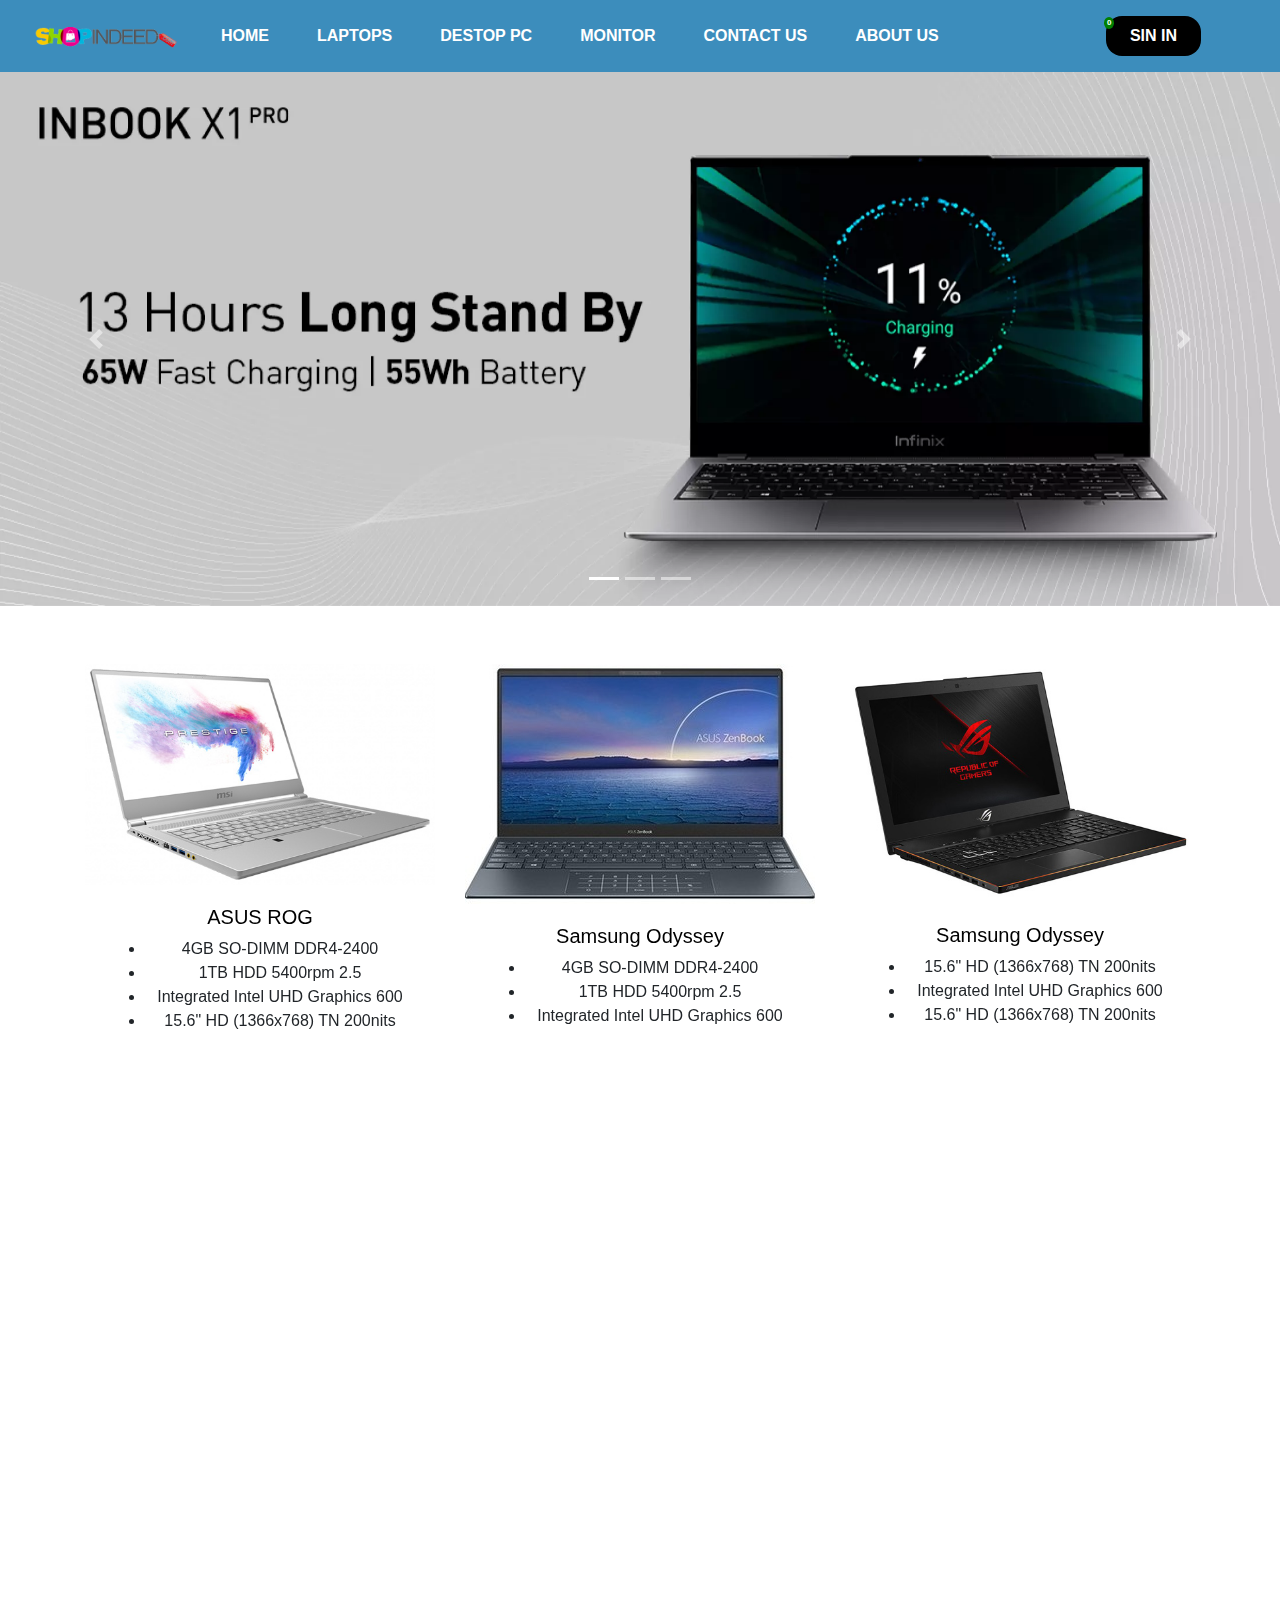
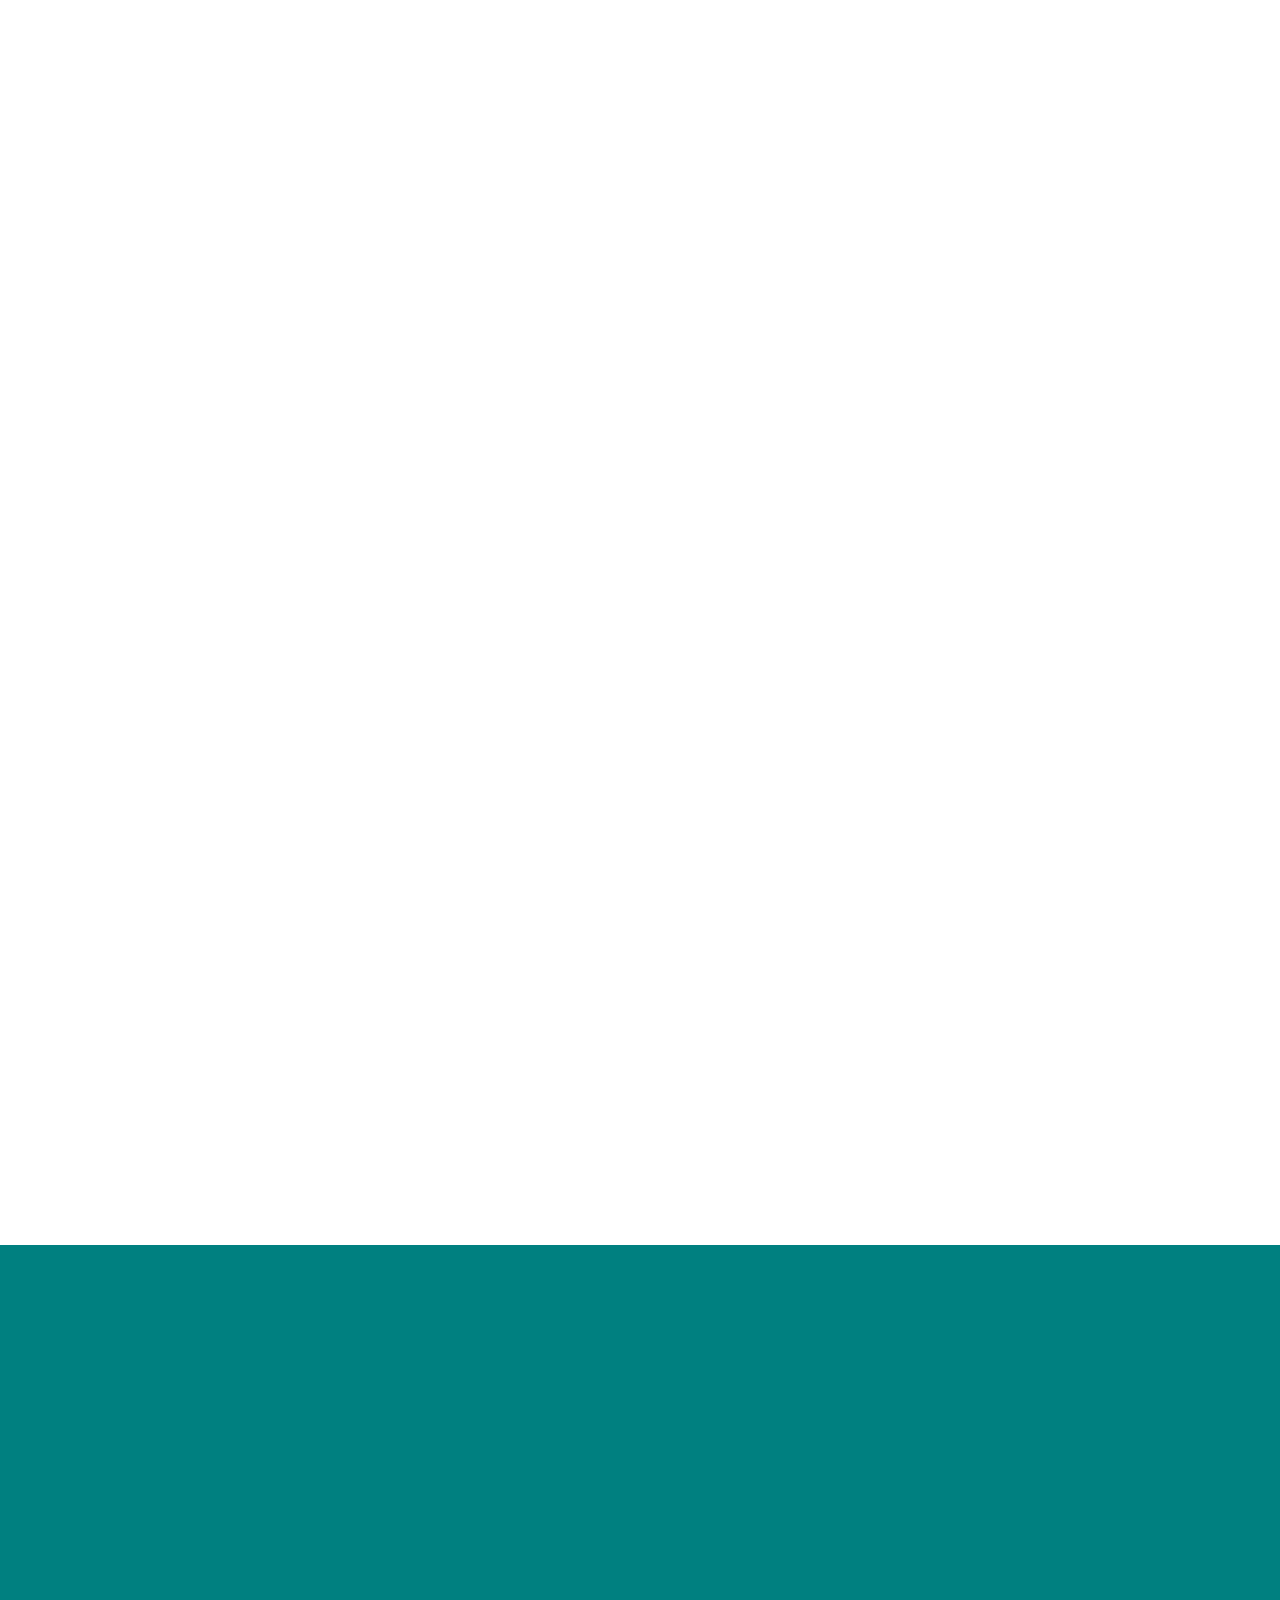
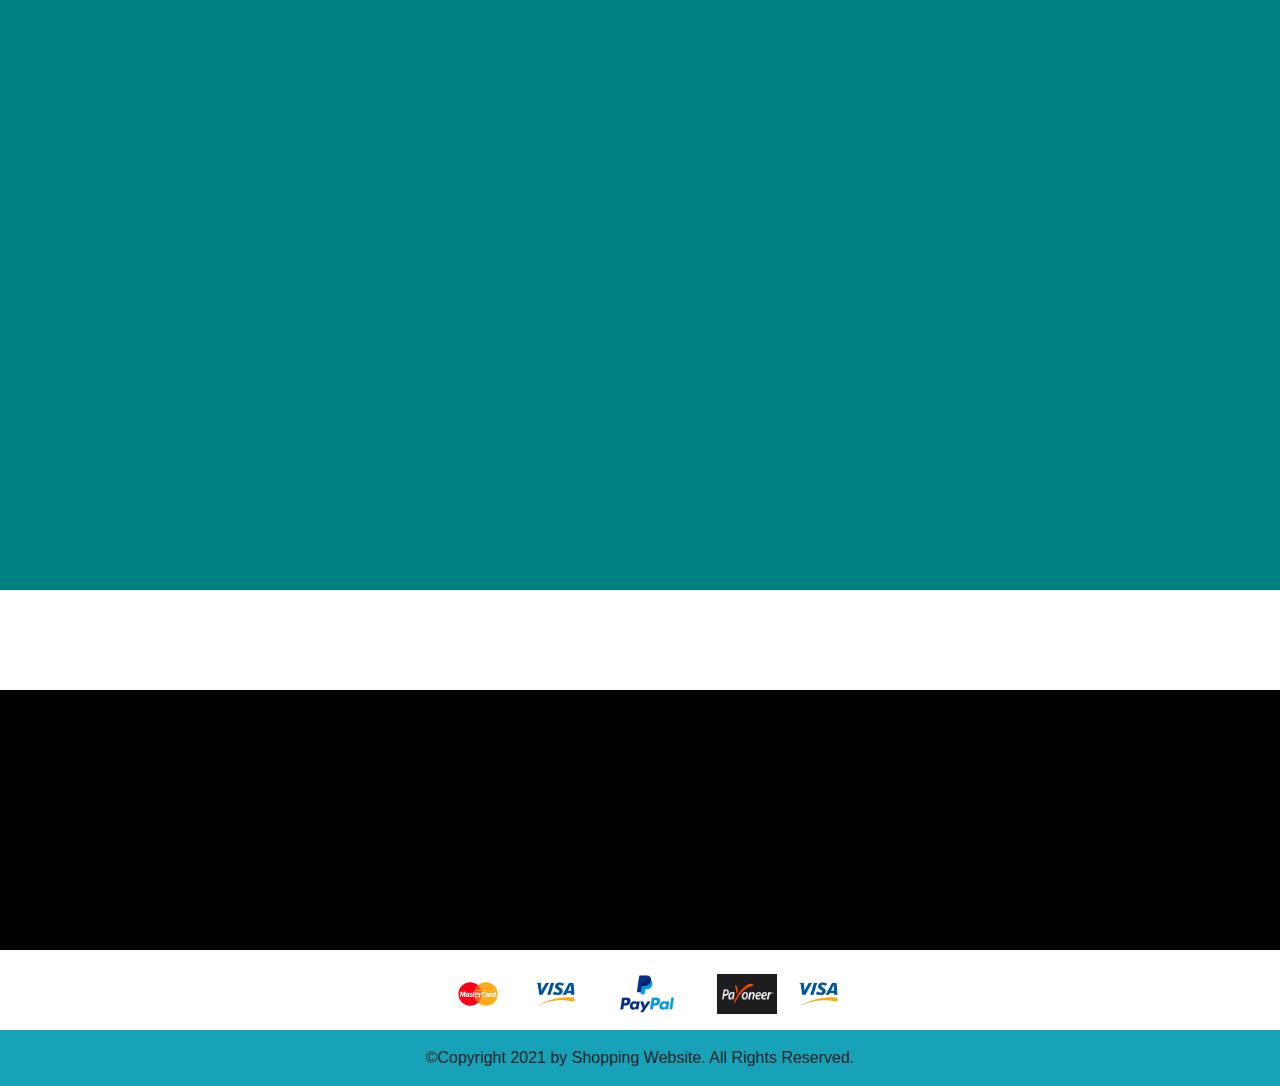
<file: index.html>
<!DOCTYPE html>
<html lang="en">

<head>
	<meta charset="UTF-8">
	<meta http-equiv="X-UA-Compatible" content="IE=edge">
	<meta name="viewport" content="width=device-width, initial-scale=1.0">
	<title>SHOPPING</title>
	<!-- Cutomise css link -->
	<link rel="stylesheet" href="bootstrap.min.css">
	<link rel="stylesheet" href="style1.css">
	<link rel="stylesheet" href="https://use.fontawesome.com/releases/v5.15.4/css/all.css" integrity="sha384-DyZ88mC6Up2uqS4h/KRgHuoeGwBcD4Ng9SiP4dIRy0EXTlnuz47vAwmeGwVChigm" crossorigin="anonymous">
	<link rel="stylesheet" href="https://use.fontawesome.com/releases/v5.15.4/css/all.css" integrity="sha384-DyZ88mC6Up2uqS4h/KRgHuoeGwBcD4Ng9SiP4dIRy0EXTlnuz47vAwmeGwVChigm" crossorigin="anonymous"> </head>
    <link href="https://unpkg.com/aos@2.3.1/dist/aos.css" rel="stylesheet">
	<style>
		body{
			cursor: none;
			
		}
		html{
			scroll-behavior: smooth;
		}
	</style>
<body>

	<div class="container-fluid navbarsecrtoin py-2"  >
		<nav class="navbar navbar-expand-lg navbar-light " >
			<button class="navbar-toggler ml-n4" style="width: 34px;
			height: 31px;" type="button" data-toggle="collapse" data-target="#navbarTogglerDemo03" aria-controls="navbarTogglerDemo03" aria-expanded="false" aria-label="Toggle navigation"> <span class="navbar-toggler-icon " style="width: 22px;margin: -8px;    margin-bottom: -4px;"></span> </button>
			<a class="navbar-brand" href="#">
				
				<img src="logo.png" class="img-fluid" width="150"  alt="" > 
				</a> 
				<div class=" my-2 my-lg-0  mt-md-1  pr-lg-5 mynavicons d-md-none d-block"> 
				<ul>
					<li class="cart ">
						<a href="#" class="mr-md-3 mr-1"  data-toggle="dropdown" >
						<i class="fa fa-shopping-cart mt-2"></i>
						<span class="label label-success cart_count">0</span>
					  </a>
					</li>
					  <li class="btnsinin py-md-2 px-md-4 d-md-block d-none"><a href="Sinin.html" >SIN IN</a></li>
				</ul>
				
			</div>
			<div class="collapse navbar-collapse" id="navbarTogglerDemo03">
				<ul class="navbar-nav mr-auto mt-2 mt-lg-0">
					<li class="nav-item "> <a class="nav-link text-dark  mx-xl-3 mx-lg-0" href="index.html">HOME </a> </li>
					<li class="nav-item"> <a class="nav-link text-dark mx-xl-3 mx-lg-0 " href="laptop.html">LAPTOPS</a> </li>
					<li class="nav-item"> <a class="nav-link text-dark mx-xl-3 mx-lg-0 " href="destop.html">DESTOP PC</a> </li>
					<li class="nav-item"> <a class="nav-link text-dark mx-xl-3 mx-lg-0 " href="tablet.html">MONITOR</a> </li>
					<li class="nav-item"> <a class="nav-link text-dark mx-xl-3 mx-lg-0mx-lg-3 " href="contact.html">CONTACT US</a> </li>
					<li class="nav-item"> <a class="nav-link text-dark  mx-xl-3 mx-lg-0" href="about.html">ABOUT US</a> </li>
			</div>
					
			
			<div class=" my-2 my-lg-0  mt-md-1  pr-lg-5 mynavicons d-md-block d-none"> 
				<ul>
					<li class="cart ">
						<a href="#" class="mr-md-3 mr-1"  data-toggle="dropdown" >
						<i class="fa fa-shopping-cart mt-2"></i>
						<span class="label label-success cart_count">0</span>
					  </a>
					</li>
					  <li class="btnsinin py-md-2 px-md-4 "><a href="Sinin.html" >SIN IN</a></li>
				</ul>
				
			</div>
			</nav>
			
		
	</div>

	
	<div id="forhome"></div>
	
	<div id="carouselExampleIndicators" class="carousel slide mb-5" data-ride="carousel" >
		<ol class="carousel-indicators" id="forhome">
		  <li data-target="#carouselExampleIndicators" data-slide-to="0" class="active"></li>
		  <li data-target="#carouselExampleIndicators" data-slide-to="1"></li>
		  <li data-target="#carouselExampleIndicators" data-slide-to="2"></li>
		</ol>
		<div class="carousel-inner">
		  <div class="carousel-item active">
			<img class="d-block w-100" src="ba3fc1662f41e45048b497c8100f7e97.png_2200x2200q80.jpg_.png" alt="First slide">
		  </div>
		  <div class="carousel-item">
			<img class="d-block w-100" src="3d2af4b80fca11ed302afe37fe711cb4.png_2200x2200q80.jpg_.png" alt="Second slide">
		  </div>
		  <div class="carousel-item">
			<img class="d-block w-100" src="ba1281937f5f217710541b49bce66f9a.png" alt="Third slide">
		  </div>
		</div>
		<a class="carousel-control-prev" href="#carouselExampleIndicators" role="button" data-slide="prev">
		  <span class="carousel-control-prev-icon" aria-hidden="true"></span>
		  <span class="sr-only">Previous</span>
		</a>
		<a class="carousel-control-next" href="#carouselExampleIndicators" role="button" data-slide="next">
		  <span class="carousel-control-next-icon" aria-hidden="true"></span>
		  <span class="sr-only">Next</span>
		</a>
	  </div>

	<!-- </div> -->
	
	<div class="container mb-n3 mt-3">
		<div class="row">
			<div class="col-md-4 py-3  mb-5 slidea" data-aos="zoom-in">
				<div class="card " style="border: none;"> <img src="P65-Creator.jpg"  class="card-img-top" alt="...">
					<div class="card-body text-center cssancher">
						<h4><b>ASUS ROG</b> </h4> 
						<ul>
							<li>4GB SO-DIMM DDR4-2400
							</li>
							<li> 1TB HDD 5400rpm 2.5</li>
							<li>Integrated Intel UHD Graphics 600
								</li>
								 <li>15.6" HD (1366x768) TN 200nits </li>
						</ul>
					
					</div>
				</div>
				<div class="col-md-4"> </div>
			</div>
			<div class="col-md-4 mb-5 slidea" data-aos="zoom-in">
				<div class="card" style="border: none;"> <img src="hoom1.jpg" class="card-img-top" alt="...">
					<div class="card-body text-center cssancher">
						<h4>Samsung Odyssey</h4>
						<ul>
							<li>
								4GB SO-DIMM DDR4-2400
							</li>
							<li> 1TB HDD 5400rpm 2.5</li>
							<li>Integrated Intel UHD Graphics 600
								</li>
							
						</ul>
					</div>
				</div>
				<div class="col-md-4"> </div>
			</div>
			<div class="col-md-4 mb-5 slidea" data-aos="zoom-in">
				<div class="card" style="border: none;"> <img src="ROG-Zephyrus-M.jpg" class="card-img-top" alt="...">
					<div class="card-body text-center cssancher">
						<h4>Samsung Odyssey</h4>
						<ul>
							<li>
								15.6" HD (1366x768) TN 200nits 
							</li>
							<li> Integrated Intel UHD Graphics 600</li>
							<li>15.6" HD (1366x768) TN 200nits
								</li>
								
						</ul>
					</div>
				</div>
				<div class="col-md-4"> </div>
			</div>
		
		</div>
	</div>
	<div class="container mb-n3 mt-3">
		<div class="row">
			<div class="col-md-4 py-3  mb-5 slidea" data-aos="fade-right">
				<div class="card " style="border: none;"> <img src="28-czone.com.pk-1540-12118-130921052056.jpg"  class="card-img-top" alt="...">
					<div class="card-body text-center cssancher">
						<h4><b>Asus TUF Gaming</b> </h4> 
						<ul>
							<li>165Hz Refresh Rate
							</li>
							<li> QHD 2560 x 1440 Resolution</li>
							
						</ul>
						
					</div>
				</div>
				
			</div>
			<div class="col-md-4 mb-5 slidea" data-aos="fade-up">
				<div class="card" style="border: none;"> <img src="328p6vubreb-69-rtp-global-001-1540-10758-291220083056.jpg" class="card-img-top" alt="...">
					<div class="card-body text-center cssancher">
						<h4>Philips 328P6VUBREB</h4>
						<ul>
							<li>
								UltraClear 4K UHD
							</li>
							<li> Built in RJ-45 ethernet</li>
							
						</ul>
					</div>
				</div>
				
			</div>
			<div class="col-md-4 mb-5 slidea" data-aos="fade-down">
				<div class="card" style="border: none;"> <img src="32-czone.com.pk-1540-11473-300421084911.jpg" class="card-img-top" alt="...">
					<div class="card-body text-center cssancher">
						<h4>Samsung Odyssey</h4>
						<ul>
							<li>
								15.6" HD (1366x768) TN 200nitsass
							</li>
						
						</ul>
					</div>
				</div>
				
			</div>
		
		</div>
	</div>
	
	<div class="container mb-n3 mt-3">
		<div class="row">
			<div class="col-md-4 py-3  mb-5 slidea" data-aos="fade-right">
				<div class="card " style="border: none;"> <img src="destop.jpg"  class="card-img-top" alt="...">
					<div class="card-body text-center cssancher">
						<h4><b>ASUS ROG</b> </h4> 
						<ul>
							<li>4GB SO-DIMM DDR4-2400
							</li>
							<li> 1TB HDD 5400rpm 2.5</li>
							
						</ul>
						
					</div>
				</div>
				<div class="col-md-4"> </div>
			</div>
			<div class="col-md-4 mb-5 slidea" data-aos="fade-up">
				<div class="card" style="border: none;"> <img src="destop2.jpg" class="card-img-top" alt="...">
					<div class="card-body text-center cssancher">
						<h4>Samsung Odyssey</h4>
						<ul>
							<li>
								4GB SO-DIMM DDR4-2400
							</li>
							<li> 1TB HDD 5400rpm 2.5</li>
							
						</ul>
					</div>
				</div>
				<div class="col-md-4"> </div>
			</div>
			<div class="col-md-4 mb-5 slidea" data-aos="fade-down">
				<div class="card" style="border: none;"> <img src="destop3.jpg" class="card-img-top" alt="...">
					<div class="card-body text-center cssancher">
						<h4>Samsung Odyssey</h4>
						<ul>
							<li>
								15.6" HD (1366x768) TN 200nits 
							</li>
							
								
						</ul>
					</div>
				</div>
				<div class="col-md-4"> </div>
			</div>
		
		</div>
	</div>
	<div class="container mb-n3 mt-3">
		<div class="row">
			<div class="col-md-4 py-3  mb-5 slidea" data-aos="fade-right">
				<div class="card " style="border: none;"> <img src="printer1.jpg"  class="card-img-top" alt="...">
					<div class="card-body text-center cssancher">
						<h4><b>ASUS ROG</b> </h4> 
						<ul>
							<li>4GB SO-DIMM DDR4-2400
							</li>
							<li> 1TB HDD 5400rpm 2.5</li>
							
						</ul>
						
					</div>
				</div>
				
			</div>
			<div class="col-md-4 mb-5 slidea" data-aos="fade-up">
				<div class="card" style="border: none;"> <img src="printer2.jpg" class="card-img-top" alt="...">
					<div class="card-body text-center cssancher">
						<h4>Samsung Odyssey</h4>
						<ul>
							<li>
								4GB SO-DIMM DDR4-2400
							</li>
							<li> 1TB HDD 5400rpm 2.5</li>
							
						</ul>
					</div>
				</div>
				<div class="col-md-4"> </div>
			</div>
			<div class="col-md-4 mb-5 slidea" data-aos="fade-down">
				<div class="card" style="border: none;"> <img src="printer3.jpg" class="card-img-top" alt="...">
					<div class="card-body text-center cssancher">
						<h4>Samsung Odyssey</h4>
						<ul>
							<li>
								15.6" HD (1366x768) TN 200nits 
							</li>
							
								
						</ul>
					</div>
				</div>
				<div class="col-md-4"> </div>
			</div>
		
		</div>
	</div>
		
		</div>
	</div>

			<div class="container-fluid my-5 px-0">
			
					<div class=" col footermain">
						<div class="footermainchild">
							<h2 data-aos="fade-down">Our Missions </h2>
						<p data-aos="fade-right">Lorem ipsum, dolor sit amet consectetur adipisicing elit. Quas amet sunt iste perspiciatis excepturi quis enim nam. Ipsam hic nemo magnam accusamus incidunt, consectetur eaque quod, ratione quibusdam delectus voluptatum enim aliquid? Nisi inventore explicabo labore aliquid minus provident cumque voluptatum blanditiis porro ea cupiditate, libero quidem eveniet ut iste. Reprehenderit expedita, vero alias a qui inventore, exercitationem repellendus totam consequatur cum in rem dicta, laboriosam aspernatur consequuntur quas perferendis. Earum eos, alias reiciendis, accusantium odit eveniet quisquam quia at sint natus nesciunt eum veniam libero soluta adipisci explicabo porro aperiam veritatis. Quasi pariatur sunt ut, cupiditate saepe possimus temporibus nulla perspiciatis tenetur doloremque, aperiam qui laborum debitis doloribus esse sed vel eveniet laudantium distinctio repudiandae numquam, veritatis consectetur! Fugiat cupiditate dolores minima aut provident facilis! Quasi id quae animi repellendus. Blanditiis, suscipit error optio delectus possimus laborum. Id aspernatur, rerum modi fugiat a repudiandae, dolores laudantium delectus magni soluta voluptatum nemo quod fuga dolorum hic impedit beatae unde maxime nulla alias eaque voluptates? Non impedit, eaque ducimus neque quaerat quisquam commodi incidunt hic explicabo provident! Architecto corporis alias, magnam veniam quod at tempora, deserunt hic excepturi molestiae ab illum reprehenderit vitae assumenda esse expedita sed laborum? Quae, eveniet doloremque?</p>
						<h2 data-aos="fade-up">Our Vissions </h2>
						<p data-aos="fade-right">Lorem ipsum, dolor sit amet consectetur adipisicing elit. Quas amet sunt iste perspiciatis excepturi quis enim nam. Ipsam hic nemo magnam accusamus incidunt, consectetur eaque quod, ratione quibusdam delectus voluptatum enim aliquid? Nisi inventore explicabo labore aliquid minus provident cumque voluptatum blanditiis porro ea cupiditate, libero quidem eveniet ut iste. Reprehenderit expedita, vero alias a qui inventore, exercitationem repellendus totam consequatur cum in rem dicta, laboriosam aspernatur consequuntur quas perferendis. Earum eos, alias reiciendis, accusantium odit eveniet quisquam quia at sint natus nesciunt eum veniam libero soluta adipisci explicabo porro aperiam veritatis. Quasi pariatur sunt ut, cupiditate saepe possimus temporibus nulla perspiciatis tenetur doloremque, aperiam qui laborum debitis doloribus esse sed vel eveniet laudantium distinctio repudiandae numquam, veritatis consectetur! Fugiat cupiditate dolores minima aut provident facilis! Quasi id quae animi repellendus. Blanditiis, suscipit error optio delectus possimus laborum. Id aspernatur, rerum modi fugiat a repudiandae, dolores laudantium delectus magni soluta voluptatum nemo quod fuga dolorum hic impedit beatae unde maxime nulla alias eaque voluptates? Non impedit, eaque ducimus neque quaerat quisquam commodi incidunt hic explicabo provident! Architecto corporis alias, magnam veniam quod at tempora, deserunt hic excepturi molestiae ab illum reprehenderit vitae assumenda esse expedita sed laborum? Quae, eveniet doloremque?</p>
							
					</div>
					</div>
				
			</div>
	

	<!-- lower footer section start -->
	<footer class="page-footer font-small indigo">
		<!-- Footer Links -->
		<div class="container-fluid footersall  pb-3 mb-4">
			<!-- Grid row-->
			<div class="row text-center d-flex justify-content-center pt-5 mb-3">
				<!-- Grid column -->
				<div class="col-md-3 mb-3 text-left  pl-md-5 "  data-aos="fade-right">
					<h5 class="text-uppercase font-weight-bold " style="color: white;">
                                                  About us
                                                </h5>
					<div class="content " >
						<li class="list-unstyled"> <a href="#" class="text-dark text-decoration-none ">WHO WE ARE</a></li>
						<li class="list-unstyled"> <a href="#" class="text-dark text-decoration-none">CAREERS</a></li>
						<li class="list-unstyled"> <a href="#" class="text-dark text-decoration-none">LOOKBOOK</a></li>
						<li class="list-unstyled"> <a href="#" class="text-dark text-decoration-none">OUR RESPONSIBILITY</a></li>
					</div>
				</div>
				<!-- Grid column -->
				<!-- Grid column -->
				<div class="col-md-3 mb-3 text-left  "  data-aos="fade-up">
					<h5 class="text-uppercase font-weight-bold " style="color: white;">
                                                  CUSTOMER SERVICE
                                                </h5>
					<div class="content ">
						<li class="list-unstyled"> <a href="#" class="text-dark text-decoration-none ">CONTACT US
                                                </a></li>
						<li class="list-unstyled"> <a href="#" class="text-dark text-decoration-none">DELIVERY</a></li>
						<li class="list-unstyled"> <a href="#" class="text-dark text-decoration-none">EXCHANGE POLICY</a></li>
						<li class="list-unstyled"> <a href="#" class="text-dark text-decoration-none">TRACK YOUR ORDER</a></li>
					</div>
				</div>
				
				<!-- Grid column -->
				<!-- Grid column -->
				<div class="col-md-3 mb-3 text-left "  data-aos="fade-up" style="color: white;">
					<h5 class="text-uppercase font-weight-bold" style="color: white;">
                                                  WE ACCEPT
                                                </h5>
					<div class="content ">
						<li class="list-unstyled"> <a href="#" class="text-dark text-decoration-none ">WHO WE ARE</a></li>
						<li class="list-unstyled"> <a href="#" class="text-dark text-decoration-none">CAREERS</a></li>
						<li class="list-unstyled"> <a href="#" class="text-dark text-decoration-none">LOOKBOOK</a></li>
						<li class="list-unstyled"> <a href="#" class="text-dark text-decoration-none">OUR RESPONSIBILITY</a></li>
					</div>
				</div>

				<div class="col-md-3 mb-3 text-left "  data-aos="fade-up">
					<h5 class="text-uppercase font-weight-bold" style="color: white;">
						BE INSPIRED BY
                                                </h5>
					<div class="content ">
						<li class="list-unstyled"> <a href="#" class="text-dark text-decoration-none ">WHO WE ARE</a></li>
						<li class="list-unstyled"> <a href="#" class="text-dark text-decoration-none">CAREERS</a></li>
						<li class="list-unstyled"> <a href="#" class="text-dark text-decoration-none">LOOKBOOK</a></li>
						<li class="list-unstyled"> <a href="#" class="text-dark text-decoration-none">OUR RESPONSIBILITY</a></li>
					</div>
				</div>
			</div>
		</div>
	</footer>
			<div class="container-fluid mb-3">
				<div class="row">
					<div class="col text-center">
					<img src="master-new.png" alt="" height="40" width="40" class="mx-sm-3 mx-1" > 
					<img src="visa-new.png" alt="" height="40" width="40" class="mx-md-3 mx-1" >
					<img src="paypal_logo_full_1510137413808.jpg" alt="" height="40" width="70" class="mx-md-3 mx-1" >
					<img src="images.png" alt="" height="40" width="60" class="mx-md-3 mx-1" >
					<img src="visa-new.png" alt="" height="40" width="40" class="d-md-inline d-none" >
					

					</div>
				</div>
			</div>
			<div class="container-fluid bg-info pt-3">
				<div class="row">
					<div class="col">
						<p class="text-center"> ©Copyright 2021 by Shopping Website. All Rights Reserved.</p>
					</div>
				</div>
			</div>
		
					<a href="#forhome" id="myBtn" 
					
	style="display: block;position: sticky;
	display:none;
	text-decoration: none;
    z-index: 333;
    bottom: 4%;
	font-weight:700;
	border-radius: 10px;
    border: 3px solid #3C8DBC;
	width: 47px;
    padding: 6px 0px;
    text-align: center;
    left: 93%;
    color: white;background: #3C8DBC;">Top</a>
			<div class="cursor"></div>
			<div class="cursor2"></div>
			<script src="https://code.jquery.com/jquery-3.5.1.slim.min.js" integrity="sha384-DfXdz2htPH0lsSSs5nCTpuj/zy4C+OGpamoFVy38MVBnE+IbbVYUew+OrCXaRkfj" crossorigin="anonymous"></script>
<script src="https://cdn.jsdelivr.net/npm/bootstrap@4.6.0/dist/js/bootstrap.bundle.min.js" integrity="sha384-Piv4xVNRyMGpqkS2by6br4gNJ7DXjqk09RmUpJ8jgGtD7zP9yug3goQfGII0yAns" crossorigin="anonymous"></script>

<script src="https://unpkg.com/aos@2.3.1/dist/aos.js"></script>

<script>
		mybutton = document.getElementById("myBtn");
window.onscroll = function() {scrollFunction()};
function scrollFunction() {
  if (document.body.scrollTop > 30 || document.documentElement.scrollTop > 30) {
    mybutton.style.display = "block";
  } else {
    mybutton.style.display = "none";
  }
}
	 var cursor = document.querySelector(".cursor");
    var cursor2 = document.querySelector(".cursor2");
    document.addEventListener("mousemove",function(e){
      cursor.style.cssText = cursor2.style.cssText = "left: " + e.clientX + "px; top: " + e.clientY + "px;";
    });
</script>
<script>

	AOS.init({
		once: false, 
		duration: 1000,
		offset: 60
	});
  </script>
</body>

</html>
</file>
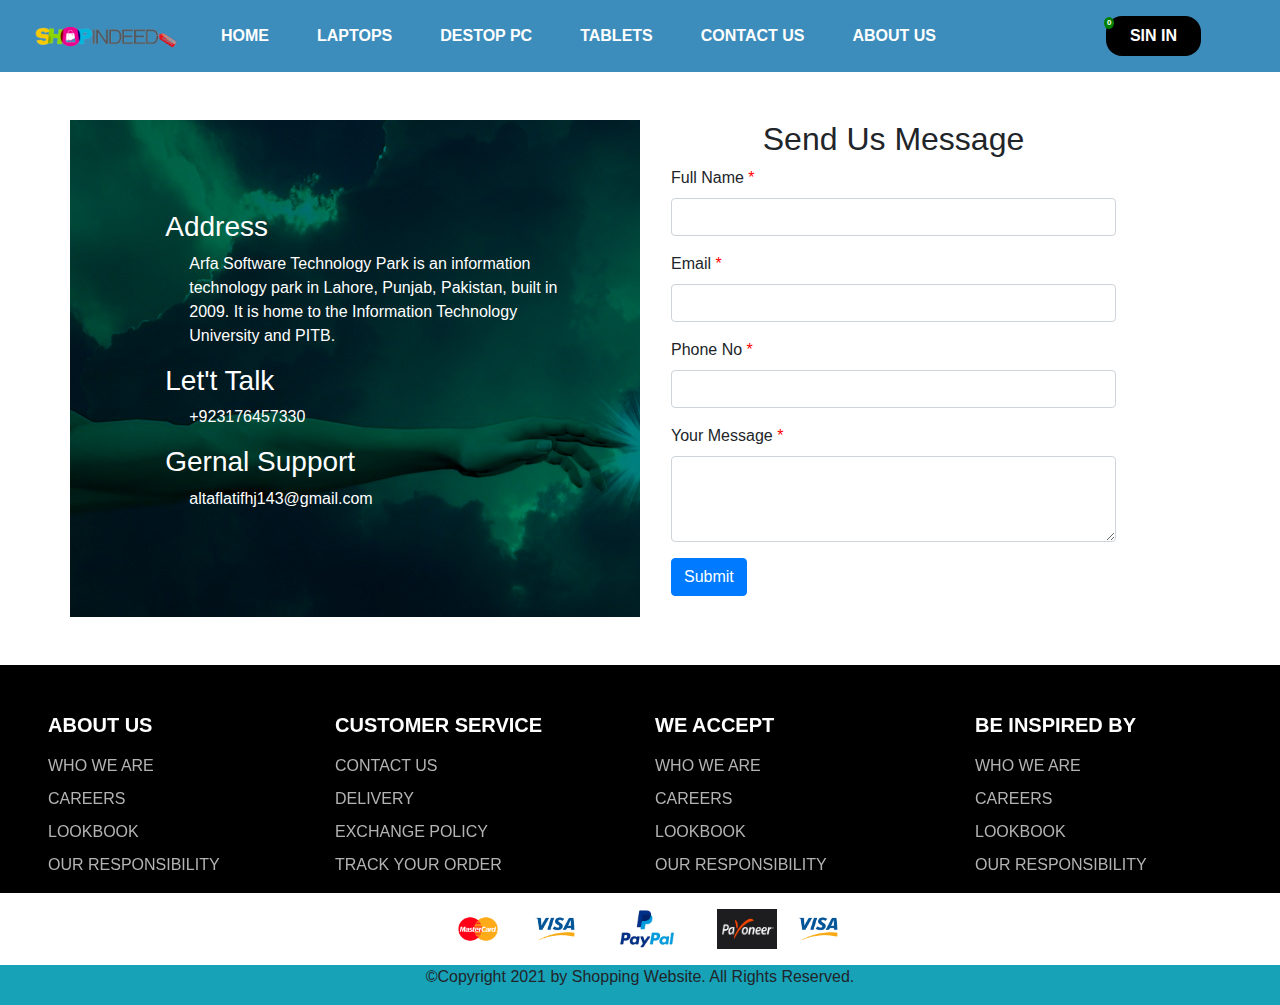
<file: contact.html>
<!DOCTYPE html>
<html lang="en">

<head>
    <meta charset="UTF-8">
    <meta http-equiv="X-UA-Compatible" content="IE=edge">
    <meta name="viewport" content="width=device-width, initial-scale=1.0">
    <title>SHOPPING</title>
    <!-- Cutomise css link -->
    <link rel="stylesheet" href="bootstrap.min.css">
    <link rel="stylesheet" href="style1.css">
    <link rel="stylesheet" href="https://use.fontawesome.com/releases/v5.15.4/css/all.css"
        integrity="sha384-DyZ88mC6Up2uqS4h/KRgHuoeGwBcD4Ng9SiP4dIRy0EXTlnuz47vAwmeGwVChigm" crossorigin="anonymous">
    <link rel="stylesheet" href="https://use.fontawesome.com/releases/v5.15.4/css/all.css"
        integrity="sha384-DyZ88mC6Up2uqS4h/KRgHuoeGwBcD4Ng9SiP4dIRy0EXTlnuz47vAwmeGwVChigm" crossorigin="anonymous">
</head>
<link href="https://unpkg.com/aos@2.3.1/dist/aos.css" rel="stylesheet">
<style>
    .mypicclass {
        background-image: url('contact.jpg');
        background-color: teal;
        background-blend-mode: multiply;
        background-attachment: fixed;
        display: flex;
        flex-direction: column;
        justify-content: center;
        align-items: center;
       padding: 90px 0;
        color: white
    }
    span{
        color: red;
    }
</style>

<body>

    <div class="container-fluid navbarsecrtoin py-2">
        <nav class="navbar navbar-expand-lg navbar-light ">
            <button class="navbar-toggler ml-n4" style="width: 34px;
			height: 31px;" type="button" data-toggle="collapse" data-target="#navbarTogglerDemo03"
                aria-controls="navbarTogglerDemo03" aria-expanded="false" aria-label="Toggle navigation"> <span
                    class="navbar-toggler-icon " style="width: 22px;margin: -8px;    margin-bottom: -4px;"></span>
            </button>
            <a class="navbar-brand" href="#">

                <img src="logo.png" class="img-fluid" width="150"
                    alt="">
            </a>
            <div class="collapse navbar-collapse" id="navbarTogglerDemo03">
                <ul class="navbar-nav mr-auto mt-2 mt-lg-0">
                    <li class="nav-item "> <a class="nav-link text-dark  mx-xl-3 mx-lg-0" href="index.html">HOME </a>
                    </li>
                    <li class="nav-item"> <a class="nav-link text-dark mx-xl-3 mx-lg-0 " href="laptop.html">LAPTOPS</a>
                    </li>
                    <li class="nav-item"> <a class="nav-link text-dark mx-xl-3 mx-lg-0 " href="destop.html">DESTOP
                            PC</a> </li>
                    <li class="nav-item"> <a class="nav-link text-dark mx-xl-3 mx-lg-0 " href="tablet.html">TABLETS</a>
                    </li>
                    <li class="nav-item"> <a class="nav-link text-dark mx-xl-3 mx-lg-0mx-lg-3 "
                            href="contact.html">CONTACT US</a> </li>
                    <li class="nav-item"> <a class="nav-link text-dark  mx-xl-3 mx-lg-0" href="about.html">ABOUT US</a>
                    </li>
            </div>

            <div class=" my-2 my-lg-0  mt-md-1  pr-lg-5 mynavicons">
                <ul>
                    <li class="cart d-none d-sm-block">
                        <a href="#" class="mr-md-3 mr-1" data-toggle="dropdown">
                            <i class="fa fa-shopping-cart mt-2"></i>
                            <span class="label label-success cart_count">0</span>
                        </a>
                    </li>
                    <li class="btnsinin py-md-2 px-md-4 d-md-block d-none"><a href="Sinin.html">SIN IN</a></li>
                </ul>

            </div>

        </nav>

    </div>





    <!-- justify-content-start align-items-center -->
    <div class="container my-5">
        <div class="row">
            <div class="col-md-6 mypicclass">

                <div class="addresscon flex-column  w-75">
                    <div class="d-flex ">
                        <i class="fas fa-map-marker-alt mt-2"></i>
                        <h3 class="ml-4">Address</h3>
                    </div>
                       <p class="pl-5">Arfa Software Technology Park is an information technology park in Lahore, Punjab,
                        Pakistan, built in 2009. It is home to the Information Technology University and PITB.
                       </p>
                </div>

                <div class="addresscon flex-column  w-75">
                    <div class="d-flex ">
                        <i class="fas fa-phone-alt mt-2"></i>
                        <h3 class="ml-4">Let't Talk</h3>
                    </div>
                       <p class="pl-5">
                           +923176457330
                       </p>
                </div>

                <div class="addresscon flex-column  w-75">
                    <div class="d-flex ">
                       
                        <i class="fas fa-envelope-open-text pt-3"></i>
                        <h3 class="ml-4">Gernal Support</h3>
                    </div>
                       <p class="pl-5">
                           altaflatifhj143@gmail.com
                       </p>
                </div>
            </div>
            <div class="col-md-5 mx-3">
                <h2 class="text-center">Send  Us Message</h2>
                <form>
                    <div class="form-group">
                      <label for="exampleInputEmail1">Full Name <span>*</span></label>
                      <input type="email" class="form-control" id="exampleInputEmail1" aria-describedby="emailHelp">
                       </div>
                    <div class="form-group">
                      <label for="exampleInputPassword1">Email <span>*</span></label>
                      <input type="email" class="form-control" id="exampleInputPassword1">
                    </div>
                    <div class="form-group">
                        <label for="exampleInputPassword1">Phone No <span>*</span></label>
                        <input type="text" class="form-control" id="exampleInputPassword1">
                      </div>
                    <div class="form-group">
                        <label for="exampleFormControlTextarea1">Your Message <span>*</span></label>
                        <textarea class="form-control" id="exampleFormControlTextarea1" rows="3"></textarea>
                      </div>
                    
                    <button type="submit" class="btn btn-primary">Submit</button>
                  </form>

            </div>
        </div>
    </div>




































    <!-- lower footer section start -->
    <footer class="page-footer font-small indigo">
        <!-- Footer Links -->
        <div class="container-fluid footersall">
            <!-- Grid row-->
            <div class="row text-center d-flex justify-content-center pt-5 mb-3">
                <!-- Grid column -->
                <div class="col-md-3 mb-3 text-left  pl-md-5 " data-aos="fade-right">
                    <h5 class="text-uppercase font-weight-bold " style="color: white;">
                        About us
                    </h5>
                    <div class="content ">
                        <li class="list-unstyled"> <a href="#" class="text-dark text-decoration-none ">WHO WE ARE</a>
                        </li>
                        <li class="list-unstyled"> <a href="#" class="text-dark text-decoration-none">CAREERS</a></li>
                        <li class="list-unstyled"> <a href="#" class="text-dark text-decoration-none">LOOKBOOK</a></li>
                        <li class="list-unstyled"> <a href="#" class="text-dark text-decoration-none">OUR
                                RESPONSIBILITY</a></li>
                    </div>
                </div>
                <!-- Grid column -->
                <!-- Grid column -->
                <div class="col-md-3 mb-3 text-left  " data-aos="fade-up">
                    <h5 class="text-uppercase font-weight-bold " style="color: white;">
                        CUSTOMER SERVICE
                    </h5>
                    <div class="content ">
                        <li class="list-unstyled"> <a href="#" class="text-dark text-decoration-none ">CONTACT US
                            </a></li>
                        <li class="list-unstyled"> <a href="#" class="text-dark text-decoration-none">DELIVERY</a></li>
                        <li class="list-unstyled"> <a href="#" class="text-dark text-decoration-none">EXCHANGE
                                POLICY</a></li>
                        <li class="list-unstyled"> <a href="#" class="text-dark text-decoration-none">TRACK YOUR
                                ORDER</a></li>
                    </div>
                </div>
                <!-- Grid column -->
                <!-- Grid column -->
                <div class="col-md-3 mb-3 text-left " data-aos="fade-up" style="color: white;">
                    <h5 class="text-uppercase font-weight-bold" style="color: white;">
                        WE ACCEPT
                    </h5>
                    <div class="content ">
                        <li class="list-unstyled"> <a href="#" class="text-dark text-decoration-none ">WHO WE ARE</a>
                        </li>
                        <li class="list-unstyled"> <a href="#" class="text-dark text-decoration-none">CAREERS</a></li>
                        <li class="list-unstyled"> <a href="#" class="text-dark text-decoration-none">LOOKBOOK</a></li>
                        <li class="list-unstyled"> <a href="#" class="text-dark text-decoration-none">OUR
                                RESPONSIBILITY</a></li>
                    </div>
                </div>

                <div class="col-md-3 mb-3 text-left " data-aos="fade-up">
                    <h5 class="text-uppercase font-weight-bold" style="color: white;">
                        BE INSPIRED BY
                    </h5>
                    <div class="content ">
                        <li class="list-unstyled"> <a href="#" class="text-dark text-decoration-none ">WHO WE ARE</a>
                        </li>
                        <li class="list-unstyled"> <a href="#" class="text-dark text-decoration-none">CAREERS</a></li>
                        <li class="list-unstyled"> <a href="#" class="text-dark text-decoration-none">LOOKBOOK</a></li>
                        <li class="list-unstyled"> <a href="#" class="text-dark text-decoration-none">OUR
                                RESPONSIBILITY</a></li>
                    </div>
                </div>

            </div>
    </footer>
    <div class="container-fluid mb-3">
        <div class="row">
            <div class="col text-center">
                <img src="master-new.png" alt="" height="40" width="40" class="mx-sm-3 mx-1">
                <img src="visa-new.png" alt="" height="40" width="40" class="mx-md-3 mx-1">
                <img src="paypal_logo_full_1510137413808.jpg" alt="" height="40" width="70"
                    class="mx-md-3 mx-1">
                <img src="images.png" alt="" height="40" width="60" class="mx-md-3 mx-1">
                <img src="visa-new.png" alt="" height="40" width="40" class="d-md-inline d-none">


            </div>
        </div>
    </div>
    <div class="container-fluid bg-info">
        <div class="row">
            <div class="col">
                <p class="text-center"> ©Copyright 2021 by Shopping Website. All Rights Reserved.</p>
            </div>
        </div>
    </div>



    <script src="https://code.jquery.com/jquery-3.5.1.slim.min.js"
        integrity="sha384-DfXdz2htPH0lsSSs5nCTpuj/zy4C+OGpamoFVy38MVBnE+IbbVYUew+OrCXaRkfj"
        crossorigin="anonymous"></script>
    <script src="https://cdn.jsdelivr.net/npm/bootstrap@4.6.0/dist/js/bootstrap.bundle.min.js"
        integrity="sha384-Piv4xVNRyMGpqkS2by6br4gNJ7DXjqk09RmUpJ8jgGtD7zP9yug3goQfGII0yAns"
        crossorigin="anonymous"></script>

    <script src="https://unpkg.com/aos@2.3.1/dist/aos.js"></script>


    <script>
        AOS.init({
            once: false,
            duration: 1000,
            offset: 60
        });
    </script>
</body>

</html>
</file>
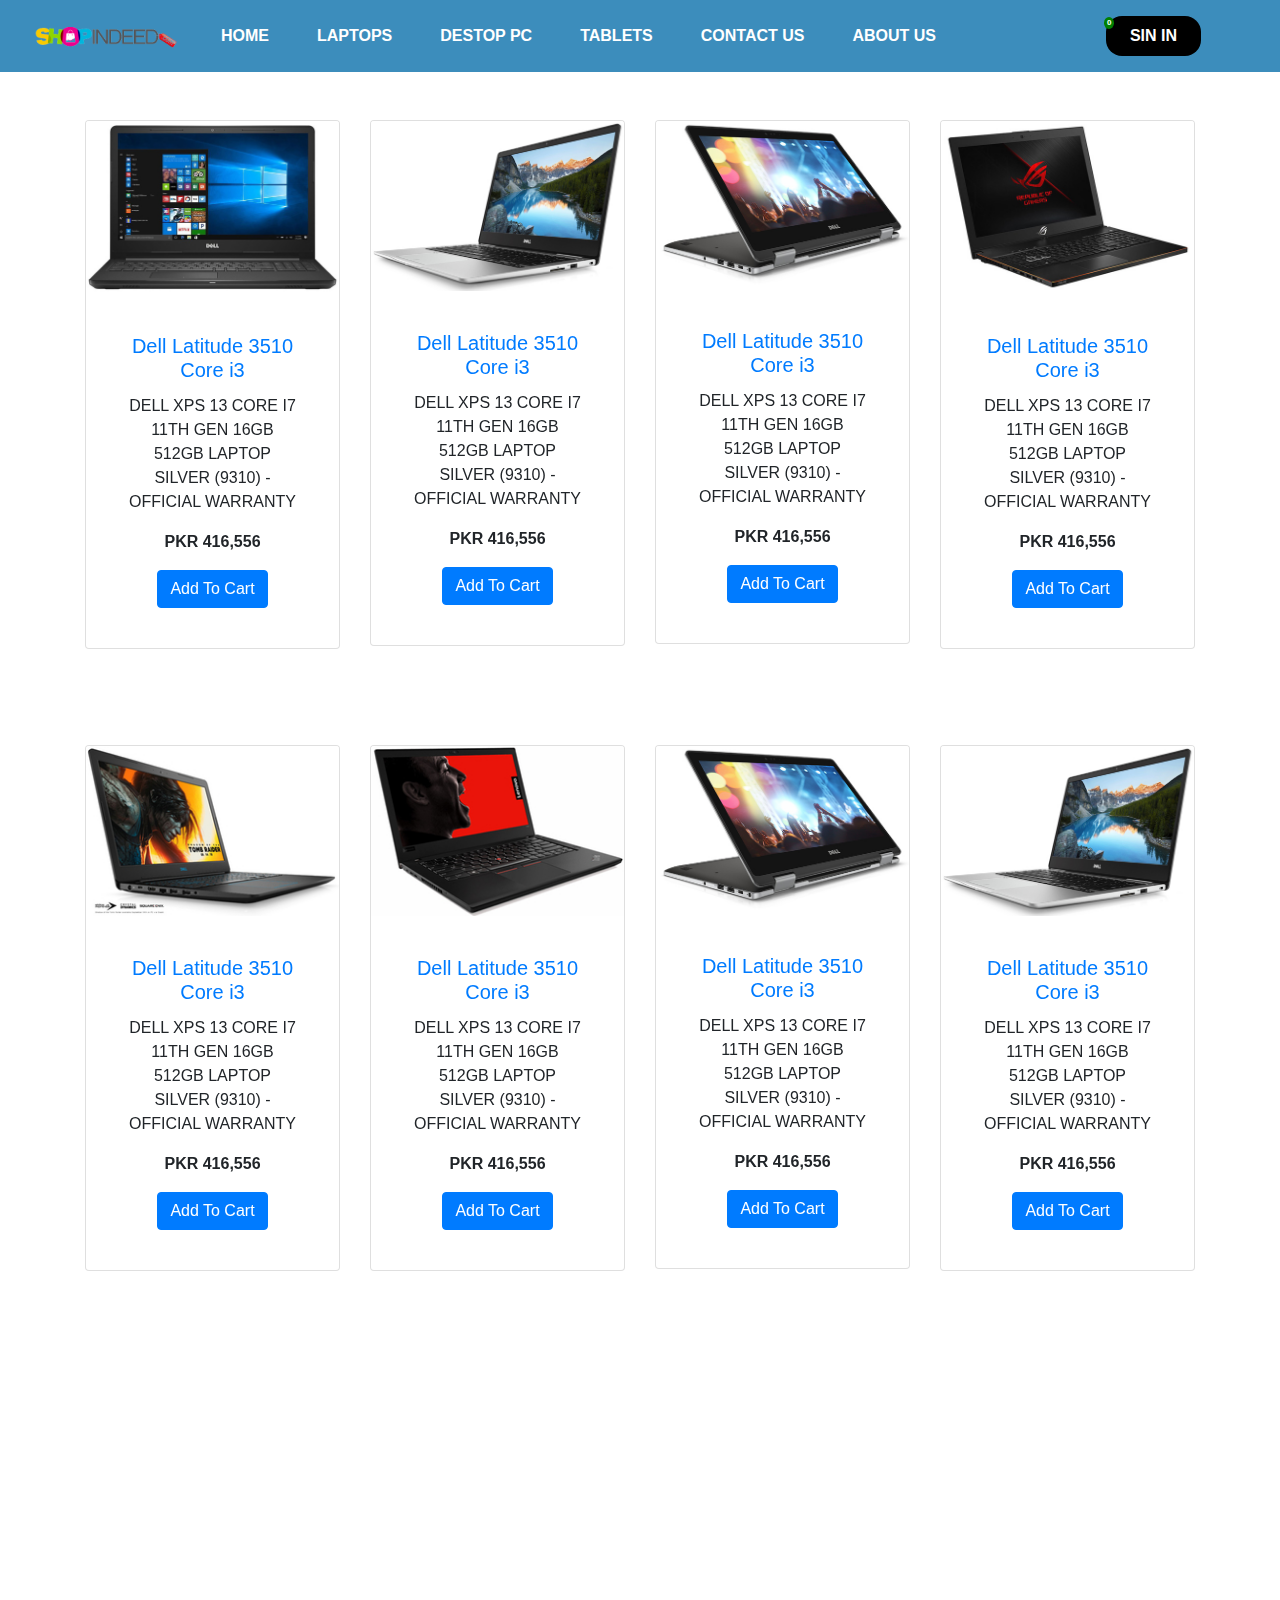
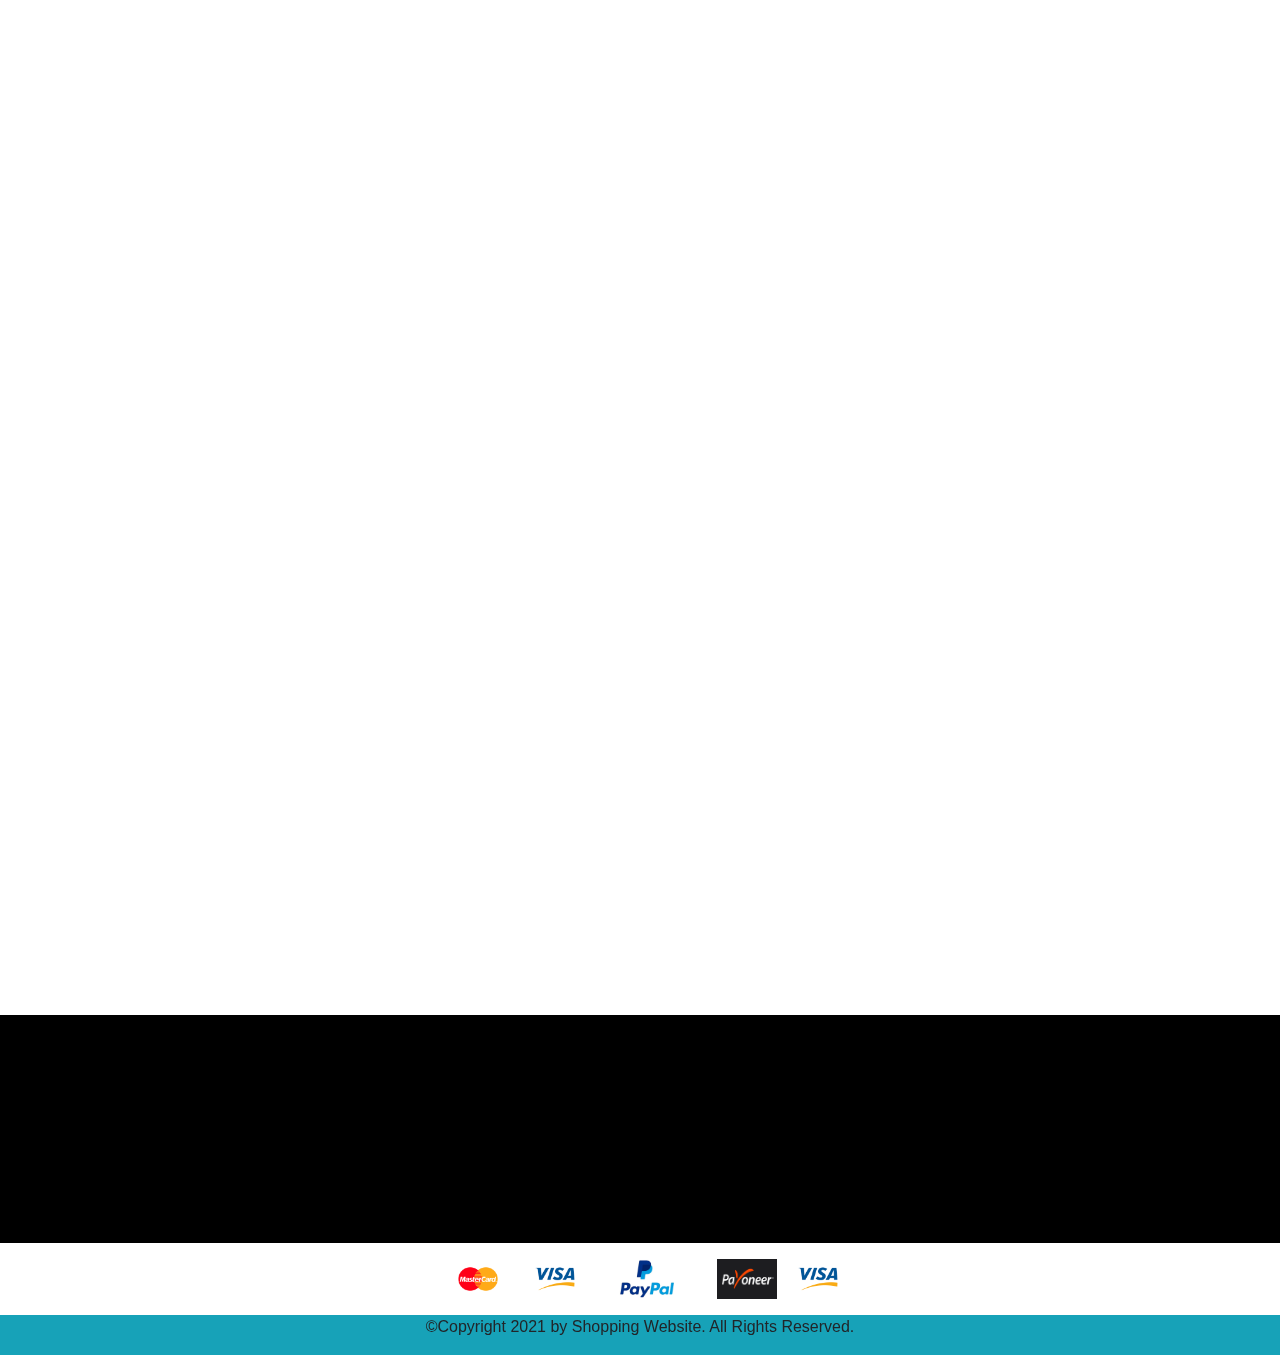
<file: destop.html>
<!DOCTYPE html>
<html lang="en">

<head>
	<meta charset="UTF-8">
	<meta http-equiv="X-UA-Compatible" content="IE=edge">
	<meta name="viewport" content="width=device-width, initial-scale=1.0">
	<title>SHOPPING</title>
	<!-- Cutomise css link -->
	<link rel="stylesheet" href="bootstrap.min.css">
	<link rel="stylesheet" href="style1.css">
	<link rel="stylesheet" href="https://use.fontawesome.com/releases/v5.15.4/css/all.css" integrity="sha384-DyZ88mC6Up2uqS4h/KRgHuoeGwBcD4Ng9SiP4dIRy0EXTlnuz47vAwmeGwVChigm" crossorigin="anonymous">
	<link rel="stylesheet" href="https://use.fontawesome.com/releases/v5.15.4/css/all.css" integrity="sha384-DyZ88mC6Up2uqS4h/KRgHuoeGwBcD4Ng9SiP4dIRy0EXTlnuz47vAwmeGwVChigm" crossorigin="anonymous"> </head>
    <link href="https://unpkg.com/aos@2.3.1/dist/aos.css" rel="stylesheet">
<body>

	<div class="container-fluid navbarsecrtoin py-2">
		<nav class="navbar navbar-expand-lg navbar-light ">
			<button class="navbar-toggler ml-n4" style="width: 34px;
			height: 31px;" type="button" data-toggle="collapse" data-target="#navbarTogglerDemo03" aria-controls="navbarTogglerDemo03" aria-expanded="false" aria-label="Toggle navigation"> <span class="navbar-toggler-icon " style="width: 22px;margin: -8px;    margin-bottom: -4px;"></span> </button>
			<a class="navbar-brand" href="#">
				
				<img src="logo.png" class="img-fluid" width="150"  alt="">
				</a> 
			<div class="collapse navbar-collapse" id="navbarTogglerDemo03">
				<ul class="navbar-nav mr-auto mt-2 mt-lg-0">
					<li class="nav-item "> <a class="nav-link text-dark  mx-xl-3 mx-lg-0" href="index.html">HOME </a> </li>
					<li class="nav-item"> <a class="nav-link text-dark mx-xl-3 mx-lg-0 " href="laptop.html">LAPTOPS</a> </li>
					<li class="nav-item"> <a class="nav-link text-dark mx-xl-3 mx-lg-0 " href="destop.html">DESTOP PC</a> </li>
					<li class="nav-item"> <a class="nav-link text-dark mx-xl-3 mx-lg-0 " href="tablet.html">TABLETS</a> </li>
					<li class="nav-item"> <a class="nav-link text-dark mx-xl-3 mx-lg-0mx-lg-3 " href="contact.html">CONTACT US</a> </li>
					<li class="nav-item"> <a class="nav-link text-dark  mx-xl-3 mx-lg-0" href="about.html">ABOUT US</a> </li>
			</div>
					
			<div class=" my-2 my-lg-0  mt-md-1  pr-lg-5 mynavicons"> 
				<ul>
					<li class="cart ">
						<a href="#" class="mr-md-3 mr-1"  data-toggle="dropdown" >
						<i class="fa fa-shopping-cart mt-2"></i>
						<span class="label label-success cart_count">0</span>
					  </a>
					</li>
					  <li class="btnsinin py-md-2 px-md-4 d-md-block d-none"><a href="Sinin.html" >SIN IN</a></li>
				</ul>
				
			</div>
			
			</nav>
		
	</div>

	





	<div class="container my-5">
		<div class="row">
			<div class="col-lg-3 col-sm-6  mb-5" data-aos="zoom-in">
				<div class="card "> <img src="Webp.net-resizeimage (13).jpg" class="card-img-top" alt="...">
					<div class="card-body text-center ">
						<div class="card-body">
							<h5 class="card-title"><a href="#">Dell Latitude 3510 Core i3</a></h5>
							<p class="card-text">DELL XPS 13 CORE I7 11TH GEN 16GB 512GB LAPTOP SILVER (9310) - OFFICIAL WARRANTY</p>
							<p><b>PKR 416,556</b></p>
							<div class=" "> <a href="#" class="btn btn-primary">Add To Cart</a> </div>
						</div>
					</div>
				</div>
			</div>
			<div class="col-lg-3 col-sm-6  mb-5" data-aos="zoom-in">
				<div class="card "> <img src="l22.jpg" class="card-img-top" alt="...">
					<div class="card-body text-center ">
						<div class="card-body">
							<h5 class="card-title"><a href="#">Dell Latitude 3510 Core i3</a></h5>
							<p class="card-text">DELL XPS 13 CORE I7 11TH GEN 16GB 512GB LAPTOP SILVER (9310) - OFFICIAL WARRANTY</p>
							<p><b>PKR 416,556</b></p>
							<div class=" "> <a href="#" class="btn btn-primary">Add To Cart</a> </div>
						</div>
					</div>
				</div>
			</div>
			<div class="col-lg-3 col-sm-6  mb-5" data-aos="zoom-in">
				<div class="card "> <img src="l23.jpg" class="card-img-top" alt="...">
					<div class="card-body text-center ">
						<div class="card-body">
							<h5 class="card-title"><a href="#">Dell Latitude 3510 Core i3</a></h5>
							<p class="card-text">DELL XPS 13 CORE I7 11TH GEN 16GB 512GB LAPTOP SILVER (9310) - OFFICIAL WARRANTY</p>
							<p><b>PKR 416,556</b></p>
							<div class=" "> <a href="#" class="btn btn-primary">Add To Cart</a> </div>
						</div>
					</div>
				</div>
			</div>
			<div class="col-lg-3 col-sm-6  mb-5" data-aos="zoom-in">
				<div class="card "> <img src="ROG-Zephyrus-M.jpg" class="card-img-top" alt="...">
					<div class="card-body text-center ">
						<div class="card-body">
							<h5 class="card-title"><a href="#">Dell Latitude 3510 Core i3</a></h5>
							<p class="card-text">DELL XPS 13 CORE I7 11TH GEN 16GB 512GB LAPTOP SILVER (9310) - OFFICIAL WARRANTY</p>
							<p><b>PKR 416,556</b></p>
							<div class=" "> <a href="#" class="btn btn-primary">Add To Cart</a> </div>
						</div>
					</div>
				</div>
			</div>
		
	</div>
	</div>
	<div class="container my-5">
		<div class="row">
			<div class="col-lg-3 col-sm-6  mb-5" data-aos="zoom-in">
				<div class="card "> <img src="Webp.net-resizeimage (15)qw.jpg" class="card-img-top" alt="...">
					<div class="card-body text-center ">
						<div class="card-body">
							<h5 class="card-title"><a href="#">Dell Latitude 3510 Core i3</a></h5>
							<p class="card-text">DELL XPS 13 CORE I7 11TH GEN 16GB 512GB LAPTOP SILVER (9310) - OFFICIAL WARRANTY</p>
							<p><b>PKR 416,556</b></p>
							<div class=" "> <a href="#" class="btn btn-primary">Add To Cart</a> </div>
						</div>
					</div>
				</div>
			</div>
			<div class="col-lg-3 col-sm-6  mb-5" data-aos="zoom-in">
				<div class="card "> <img src="Webp.net-resizeimage (1115).jpg" class="card-img-top" alt="...">
					<div class="card-body text-center ">
						<div class="card-body">
							<h5 class="card-title"><a href="#">Dell Latitude 3510 Core i3</a></h5>
							<p class="card-text">DELL XPS 13 CORE I7 11TH GEN 16GB 512GB LAPTOP SILVER (9310) - OFFICIAL WARRANTY</p>
							<p><b>PKR 416,556</b></p>
							<div class=" "> <a href="#" class="btn btn-primary">Add To Cart</a> </div>
						</div>
					</div>
				</div>
			</div>
			<div class="col-lg-3 col-sm-6  mb-5" data-aos="zoom-in">
				<div class="card "> <img src="l23.jpg" class="card-img-top" alt="...">
					<div class="card-body text-center ">
						<div class="card-body">
							<h5 class="card-title"><a href="#">Dell Latitude 3510 Core i3</a></h5>
							<p class="card-text">DELL XPS 13 CORE I7 11TH GEN 16GB 512GB LAPTOP SILVER (9310) - OFFICIAL WARRANTY</p>
							<p><b>PKR 416,556</b></p>
							<div class=" "> <a href="#" class="btn btn-primary">Add To Cart</a> </div>
						</div>
					</div>
				</div>
			</div>
			<div class="col-lg-3 col-sm-6  mb-5" data-aos="zoom-in">
				<div class="card "> <img src="l22.jpg" class="card-img-top" alt="...">
					<div class="card-body text-center ">
						<div class="card-body">
							<h5 class="card-title"><a href="#">Dell Latitude 3510 Core i3</a></h5>
							<p class="card-text">DELL XPS 13 CORE I7 11TH GEN 16GB 512GB LAPTOP SILVER (9310) - OFFICIAL WARRANTY</p>
							<p><b>PKR 416,556</b></p>
							<div class=" "> <a href="#" class="btn btn-primary">Add To Cart</a> </div>
						</div>
					</div>
				</div>
			</div>
		
	</div>
	</div>
	<div class="container my-5">
		<div class="row">
			<div class="col-lg-3 col-sm-6  mb-5" data-aos="zoom-in">
				<div class="card "> <img src="Webp.net-resizeimage (13).jpg" class="card-img-top" alt="...">
					<div class="card-body text-center ">
						<div class="card-body">
							<h5 class="card-title"><a href="#">Dell Latitude 3510 Core i3</a></h5>
							<p class="card-text">DELL XPS 13 CORE I7 11TH GEN 16GB 512GB LAPTOP SILVER (9310) - OFFICIAL WARRANTY</p>
							<p><b>PKR 416,556</b></p>
							<div class=" "> <a href="#" class="btn btn-primary">Add To Cart</a> </div>
						</div>
					</div>
				</div>
			</div>
			<div class="col-lg-3 col-sm-6  mb-5" data-aos="zoom-in">
				<div class="card "> <img src="l22.jpg" class="card-img-top" alt="...">
					<div class="card-body text-center ">
						<div class="card-body">
							<h5 class="card-title"><a href="#">Dell Latitude 3510 Core i3</a></h5>
							<p class="card-text">DELL XPS 13 CORE I7 11TH GEN 16GB 512GB LAPTOP SILVER (9310) - OFFICIAL WARRANTY</p>
							<p><b>PKR 416,556</b></p>
							<div class=" "> <a href="#" class="btn btn-primary">Add To Cart</a> </div>
						</div>
					</div>
				</div>
			</div>
			<div class="col-lg-3 col-sm-6  mb-5" data-aos="zoom-in">
				<div class="card "> <img src="l23.jpg" class="card-img-top" alt="...">
					<div class="card-body text-center ">
						<div class="card-body">
							<h5 class="card-title"><a href="#">Dell Latitude 3510 Core i3</a></h5>
							<p class="card-text">DELL XPS 13 CORE I7 11TH GEN 16GB 512GB LAPTOP SILVER (9310) - OFFICIAL WARRANTY</p>
							<p><b>PKR 416,556</b></p>
							<div class=" "> <a href="#" class="btn btn-primary">Add To Cart</a> </div>
						</div>
					</div>
				</div>
			</div>
			<div class="col-lg-3 col-sm-6  mb-5" data-aos="zoom-in">
				<div class="card "> <img src="ROG-Zephyrus-M.jpg" class="card-img-top" alt="...">
					<div class="card-body text-center ">
						<div class="card-body">
							<h5 class="card-title"><a href="#">Dell Latitude 3510 Core i3</a></h5>
							<p class="card-text">DELL XPS 13 CORE I7 11TH GEN 16GB 512GB LAPTOP SILVER (9310) - OFFICIAL WARRANTY</p>
							<p><b>PKR 416,556</b></p>
							<div class=" "> <a href="#" class="btn btn-primary">Add To Cart</a> </div>
						</div>
					</div>
				</div>
			</div>
		
	</div>
	</div>
	<div class="container my-5">
		<div class="row">
			<div class="col-lg-3 col-sm-6  mb-5" data-aos="zoom-in">
				<div class="card "> <img src="Webp.net-resizeimage (15)qw.jpg" class="card-img-top" alt="...">
					<div class="card-body text-center ">
						<div class="card-body">
							<h5 class="card-title"><a href="#">Dell Latitude 3510 Core i3</a></h5>
							<p class="card-text">DELL XPS 13 CORE I7 11TH GEN 16GB 512GB LAPTOP SILVER (9310) - OFFICIAL WARRANTY</p>
							<p><b>PKR 416,556</b></p>
							<div class=" "> <a href="#" class="btn btn-primary">Add To Cart</a> </div>
						</div>
					</div>
				</div>
			</div>
			<div class="col-lg-3 col-sm-6  mb-5" data-aos="zoom-in">
				<div class="card "> <img src="Webp.net-resizeimage (1115).jpg" class="card-img-top" alt="...">
					<div class="card-body text-center ">
						<div class="card-body">
							<h5 class="card-title"><a href="#">Dell Latitude 3510 Core i3</a></h5>
							<p class="card-text">DELL XPS 13 CORE I7 11TH GEN 16GB 512GB LAPTOP SILVER (9310) - OFFICIAL WARRANTY</p>
							<p><b>PKR 416,556</b></p>
							<div class=" "> <a href="#" class="btn btn-primary">Add To Cart</a> </div>
						</div>
					</div>
				</div>
			</div>
			<div class="col-lg-3 col-sm-6  mb-5" data-aos="zoom-in">
				<div class="card "> <img src="l23.jpg" class="card-img-top" alt="...">
					<div class="card-body text-center ">
						<div class="card-body">
							<h5 class="card-title"><a href="#">Dell Latitude 3510 Core i3</a></h5>
							<p class="card-text">DELL XPS 13 CORE I7 11TH GEN 16GB 512GB LAPTOP SILVER (9310) - OFFICIAL WARRANTY</p>
							<p><b>PKR 416,556</b></p>
							<div class=" "> <a href="#" class="btn btn-primary">Add To Cart</a> </div>
						</div>
					</div>
				</div>
			</div>
			<div class="col-lg-3 col-sm-6  mb-5" data-aos="zoom-in">
				<div class="card "> <img src="l22.jpg" class="card-img-top" alt="...">
					<div class="card-body text-center ">
						<div class="card-body">
							<h5 class="card-title"><a href="#">Dell Latitude 3510 Core i3</a></h5>
							<p class="card-text">DELL XPS 13 CORE I7 11TH GEN 16GB 512GB LAPTOP SILVER (9310) - OFFICIAL WARRANTY</p>
							<p><b>PKR 416,556</b></p>
							<div class=" "> <a href="#" class="btn btn-primary">Add To Cart</a> </div>
						</div>
					</div>
				</div>
			</div>
		
	</div>
	</div>
































	
	<!-- lower footer section start -->
	<footer class="page-footer font-small indigo">
		<!-- Footer Links -->
		<div class="container-fluid footersall">
			<!-- Grid row-->
			<div class="row text-center d-flex justify-content-center pt-5 mb-3">
				<!-- Grid column -->
				<div class="col-md-3 mb-3 text-left  pl-md-5 "  data-aos="fade-right">
					<h5 class="text-uppercase font-weight-bold " style="color: white;">
                                                  About us
                                                </h5>
					<div class="content " >
						<li class="list-unstyled"> <a href="#" class="text-dark text-decoration-none ">WHO WE ARE</a></li>
						<li class="list-unstyled"> <a href="#" class="text-dark text-decoration-none">CAREERS</a></li>
						<li class="list-unstyled"> <a href="#" class="text-dark text-decoration-none">LOOKBOOK</a></li>
						<li class="list-unstyled"> <a href="#" class="text-dark text-decoration-none">OUR RESPONSIBILITY</a></li>
					</div>
				</div>
				<!-- Grid column -->
				<!-- Grid column -->
				<div class="col-md-3 mb-3 text-left  "  data-aos="fade-up">
					<h5 class="text-uppercase font-weight-bold " style="color: white;">
                                                  CUSTOMER SERVICE
                                                </h5>
					<div class="content ">
						<li class="list-unstyled"> <a href="#" class="text-dark text-decoration-none ">CONTACT US
                                                </a></li>
						<li class="list-unstyled"> <a href="#" class="text-dark text-decoration-none">DELIVERY</a></li>
						<li class="list-unstyled"> <a href="#" class="text-dark text-decoration-none">EXCHANGE POLICY</a></li>
						<li class="list-unstyled"> <a href="#" class="text-dark text-decoration-none">TRACK YOUR ORDER</a></li>
					</div>
				</div>
				<!-- Grid column -->
				<!-- Grid column -->
				<div class="col-md-3 mb-3 text-left "  data-aos="fade-up" style="color: white;">
					<h5 class="text-uppercase font-weight-bold" style="color: white;">
                                                  WE ACCEPT
                                                </h5>
					<div class="content ">
						<li class="list-unstyled"> <a href="#" class="text-dark text-decoration-none ">WHO WE ARE</a></li>
						<li class="list-unstyled"> <a href="#" class="text-dark text-decoration-none">CAREERS</a></li>
						<li class="list-unstyled"> <a href="#" class="text-dark text-decoration-none">LOOKBOOK</a></li>
						<li class="list-unstyled"> <a href="#" class="text-dark text-decoration-none">OUR RESPONSIBILITY</a></li>
					</div>
				</div>

				<div class="col-md-3 mb-3 text-left "  data-aos="fade-up">
					<h5 class="text-uppercase font-weight-bold" style="color: white;">
						BE INSPIRED BY
                                                </h5>
					<div class="content ">
						<li class="list-unstyled"> <a href="#" class="text-dark text-decoration-none ">WHO WE ARE</a></li>
						<li class="list-unstyled"> <a href="#" class="text-dark text-decoration-none">CAREERS</a></li>
						<li class="list-unstyled"> <a href="#" class="text-dark text-decoration-none">LOOKBOOK</a></li>
						<li class="list-unstyled"> <a href="#" class="text-dark text-decoration-none">OUR RESPONSIBILITY</a></li>
					</div>
				</div>
			
			</div>
		</footer>
			<div class="container-fluid mb-3">
				<div class="row">
					<div class="col text-center">
					<img src="master-new.png" alt="" height="40" width="40" class="mx-sm-3 mx-1" >
					<img src="visa-new.png" alt="" height="40" width="40" class="mx-md-3 mx-1" >
					<img src="paypal_logo_full_1510137413808.jpg" alt="" height="40" width="70" class="mx-md-3 mx-1" >
					<img src="images.png" alt="" height="40" width="60" class="mx-md-3 mx-1" >
					<img src="visa-new.png" alt="" height="40" width="40" class="d-md-inline d-none" >
					

					</div>
				</div>
			</div>
			<div class="container-fluid bg-info">
				<div class="row">
					<div class="col">
						<p class="text-center"> ©Copyright 2021 by Shopping Website. All Rights Reserved.</p>
					</div>
				</div>
			</div>
		
			
		
			<script src="https://code.jquery.com/jquery-3.5.1.slim.min.js" integrity="sha384-DfXdz2htPH0lsSSs5nCTpuj/zy4C+OGpamoFVy38MVBnE+IbbVYUew+OrCXaRkfj" crossorigin="anonymous"></script>
<script src="https://cdn.jsdelivr.net/npm/bootstrap@4.6.0/dist/js/bootstrap.bundle.min.js" integrity="sha384-Piv4xVNRyMGpqkS2by6br4gNJ7DXjqk09RmUpJ8jgGtD7zP9yug3goQfGII0yAns" crossorigin="anonymous"></script>

<script src="https://unpkg.com/aos@2.3.1/dist/aos.js"></script>


<script>
	AOS.init({
		once: false, 
		duration: 1000,
		offset: 60
	});
  </script>
</body>

</html>
</file>
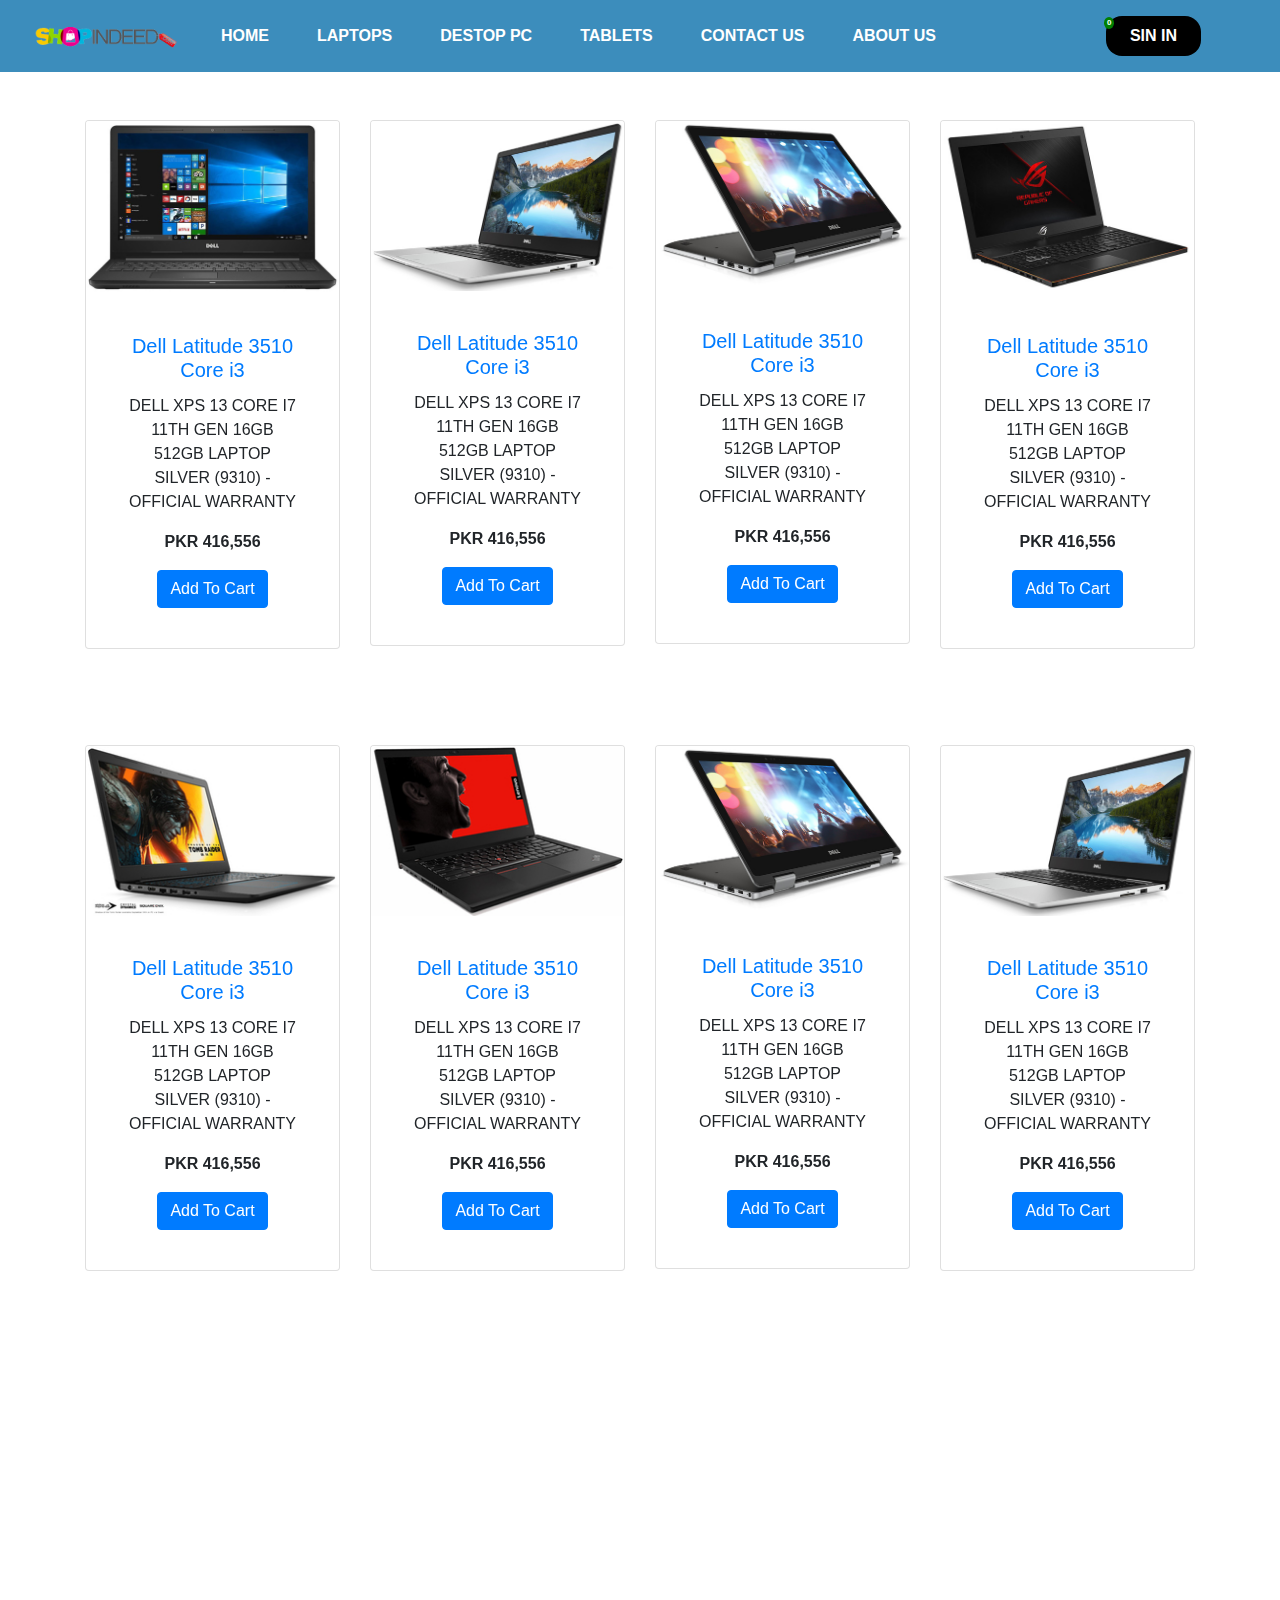
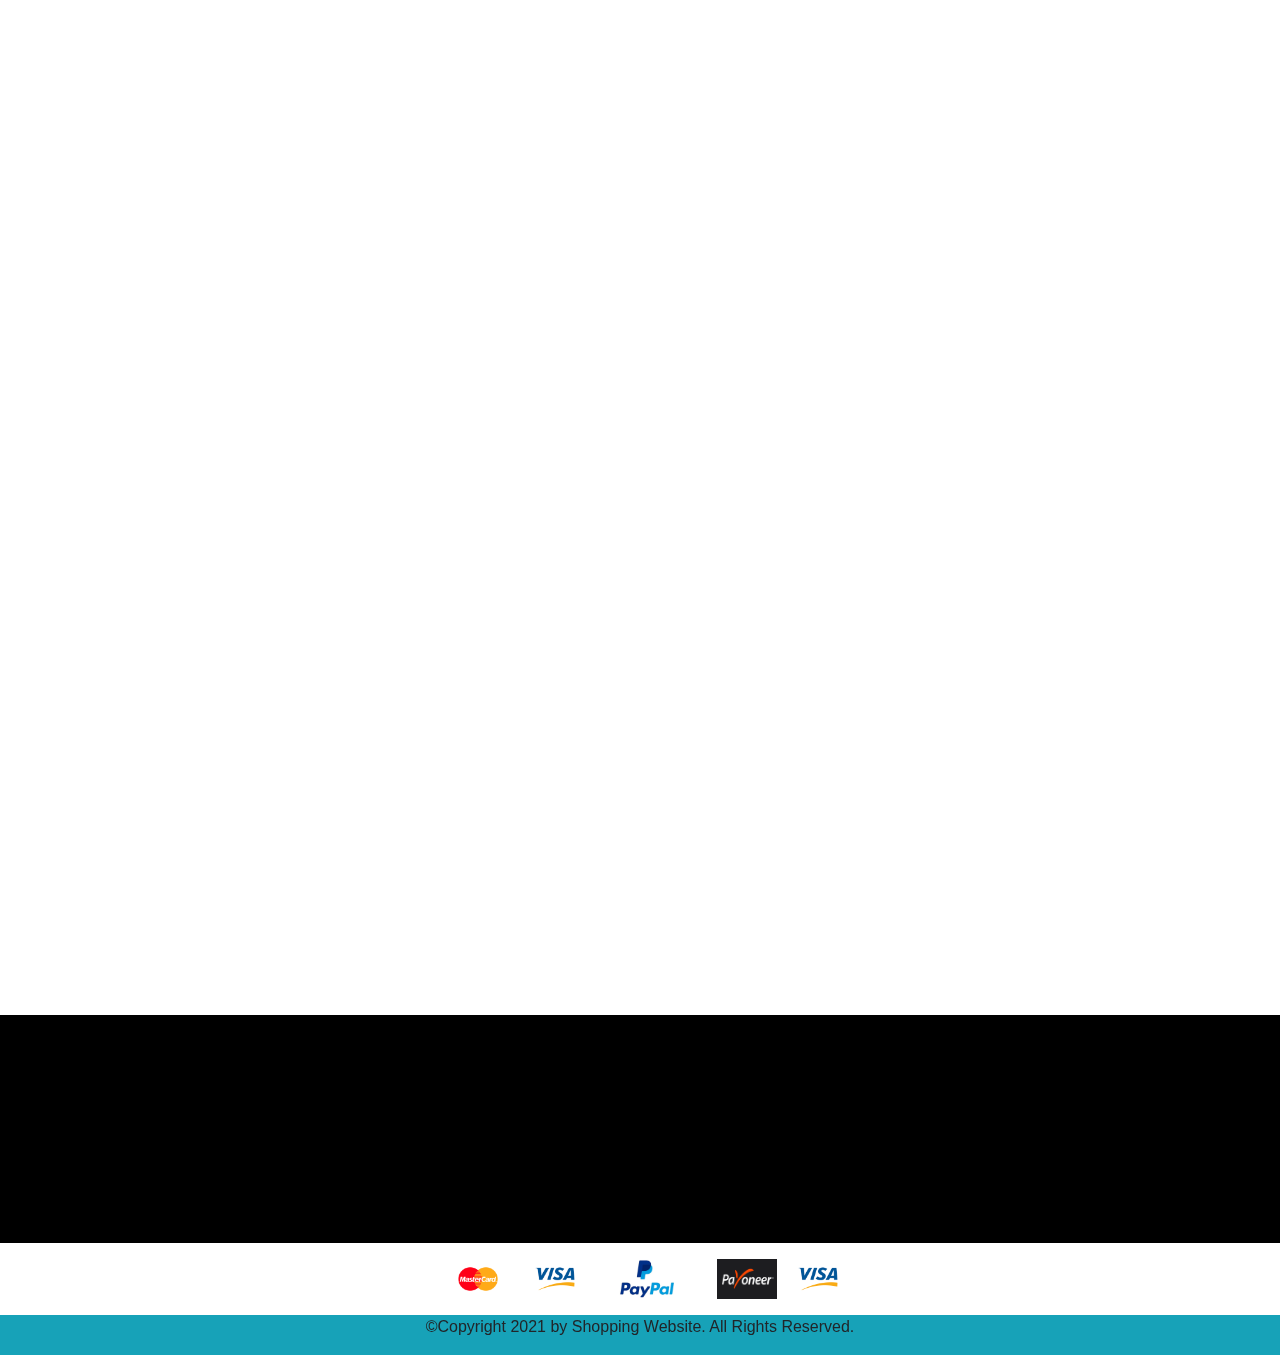
<file: laptop.html>
<!DOCTYPE html>
<html lang="en">

<head>
	<meta charset="UTF-8">
	<meta http-equiv="X-UA-Compatible" content="IE=edge">
	<meta name="viewport" content="width=device-width, initial-scale=1.0">
	<title>SHOPPING</title>
	<!-- Cutomise css link -->
	<link rel="stylesheet" href="bootstrap.min.css">
	<link rel="stylesheet" href="style1.css"> 
	<link rel="stylesheet" href="https://use.fontawesome.com/releases/v5.15.4/css/all.css" integrity="sha384-DyZ88mC6Up2uqS4h/KRgHuoeGwBcD4Ng9SiP4dIRy0EXTlnuz47vAwmeGwVChigm" crossorigin="anonymous">
	<link rel="stylesheet" href="https://use.fontawesome.com/releases/v5.15.4/css/all.css" integrity="sha384-DyZ88mC6Up2uqS4h/KRgHuoeGwBcD4Ng9SiP4dIRy0EXTlnuz47vAwmeGwVChigm" crossorigin="anonymous"> </head>
    <link href="https://unpkg.com/aos@2.3.1/dist/aos.css" rel="stylesheet">
	<style>

.mymainli li{
	list-style-type: none;

}

	</style>
<body>

	<div class="container-fluid navbarsecrtoin py-2">
		<nav class="navbar navbar-expand-lg navbar-light ">
			<button class="navbar-toggler ml-n4" style="width: 34px;
			height: 31px;" type="button" data-toggle="collapse" data-target="#navbarTogglerDemo03" aria-controls="navbarTogglerDemo03" aria-expanded="false" aria-label="Toggle navigation"> <span class="navbar-toggler-icon " style="width: 22px;margin: -8px;    margin-bottom: -4px;"></span> </button>
			<a class="navbar-brand" href="#">
				
				<img src="logo.png" class="img-fluid" width="150"  alt="">
				</a> 
			<div class="collapse navbar-collapse" id="navbarTogglerDemo03">
				<ul class="navbar-nav mr-auto mt-2 mt-lg-0">
					<li class="nav-item "> <a class="nav-link text-dark  mx-xl-3 mx-lg-0" href="index.html">HOME </a> </li>
					<li class="nav-item"> <a class="nav-link text-dark mx-xl-3 mx-lg-0 " href="laptop.html">LAPTOPS</a> </li>
					<li class="nav-item"> <a class="nav-link text-dark mx-xl-3 mx-lg-0 " href="destop.html">DESTOP PC</a> </li>
					<li class="nav-item"> <a class="nav-link text-dark mx-xl-3 mx-lg-0 " href="tablet.html">TABLETS</a> </li>
					<li class="nav-item"> <a class="nav-link text-dark mx-xl-3 mx-lg-0mx-lg-3 " href="contact.html">CONTACT US</a> </li>
					<li class="nav-item"> <a class="nav-link text-dark  mx-xl-3 mx-lg-0" href="about.html">ABOUT US</a> </li>
			</div>
					
			<div class=" my-2 my-lg-0  mt-md-1  pr-lg-5 mynavicons"> 
				<ul>
					<li class="cart ">
						<a href="#" class="mr-md-3 mr-1"  data-toggle="dropdown" >
						<i class="fa fa-shopping-cart mt-2"></i>
						<span class="label label-success cart_count">0</span>
					  </a>
					</li>
					  <li class="btnsinin py-md-2 px-md-4 d-md-block d-none"><a href="Sinin.html" >SIN IN</a></li>
				</ul>
				
			</div>
			
			</nav>
		
	</div>

	




	<div class="container my-5">
		<div class="row">
			<div class="col-lg-3 col-sm-6  mb-5" data-aos="zoom-in">
				<div class="card "> <img src="Webp.net-resizeimage (13).jpg" class="card-img-top" alt="...">
					<div class="card-body text-center ">
						<div class="card-body">
							<h5 class="card-title"><a href="#">Dell Latitude 3510 Core i3</a></h5>
							<p class="card-text">DELL XPS 13 CORE I7 11TH GEN 16GB 512GB LAPTOP SILVER (9310) - OFFICIAL WARRANTY</p>
							<p><b>PKR 416,556</b></p>
							<div class=" "> <a href="#" class="btn btn-primary">Add To Cart</a> </div>
						</div>
					</div>
				</div>
			</div>
			<div class="col-lg-3 col-sm-6  mb-5" data-aos="zoom-in">
				<div class="card "> <img src="l22.jpg" class="card-img-top" alt="...">
					<div class="card-body text-center ">
						<div class="card-body">
							<h5 class="card-title"><a href="#">Dell Latitude 3510 Core i3</a></h5>
							<p class="card-text">DELL XPS 13 CORE I7 11TH GEN 16GB 512GB LAPTOP SILVER (9310) - OFFICIAL WARRANTY</p>
							<p><b>PKR 416,556</b></p>
							<div class=" "> <a href="#" class="btn btn-primary">Add To Cart</a> </div>
						</div>
					</div>
				</div>
			</div>
			<div class="col-lg-3 col-sm-6  mb-5" data-aos="zoom-in">
				<div class="card "> <img src="l23.jpg" class="card-img-top" alt="...">
					<div class="card-body text-center ">
						<div class="card-body">
							<h5 class="card-title"><a href="#">Dell Latitude 3510 Core i3</a></h5>
							<p class="card-text">DELL XPS 13 CORE I7 11TH GEN 16GB 512GB LAPTOP SILVER (9310) - OFFICIAL WARRANTY</p>
							<p><b>PKR 416,556</b></p>
							<div class=" "> <a href="#" class="btn btn-primary">Add To Cart</a> </div>
						</div>
					</div>
				</div>
			</div>
			<div class="col-lg-3 col-sm-6  mb-5" data-aos="zoom-in">
				<div class="card "> <img src="ROG-Zephyrus-M.jpg" class="card-img-top" alt="...">
					<div class="card-body text-center ">
						<div class="card-body">
							<h5 class="card-title"><a href="#">Dell Latitude 3510 Core i3</a></h5>
							<p class="card-text">DELL XPS 13 CORE I7 11TH GEN 16GB 512GB LAPTOP SILVER (9310) - OFFICIAL WARRANTY</p>
							<p><b>PKR 416,556</b></p>
							<div class=" "> <a href="#" class="btn btn-primary">Add To Cart</a> </div>
						</div>
					</div>
				</div>
			</div>
		
	</div>
	</div>
	<div class="container my-5">
		<div class="row">
			<div class="col-lg-3 col-sm-6  mb-5" data-aos="zoom-in">
				<div class="card "> <img src="Webp.net-resizeimage (15)qw.jpg" class="card-img-top" alt="...">
					<div class="card-body text-center ">
						<div class="card-body">
							<h5 class="card-title"><a href="#">Dell Latitude 3510 Core i3</a></h5>
							<p class="card-text">DELL XPS 13 CORE I7 11TH GEN 16GB 512GB LAPTOP SILVER (9310) - OFFICIAL WARRANTY</p>
							<p><b>PKR 416,556</b></p>
							<div class=" "> <a href="#" class="btn btn-primary">Add To Cart</a> </div>
						</div>
					</div>
				</div>
			</div>
			<div class="col-lg-3 col-sm-6  mb-5" data-aos="zoom-in">
				<div class="card "> <img src="Webp.net-resizeimage (1115).jpg" class="card-img-top" alt="...">
					<div class="card-body text-center ">
						<div class="card-body">
							<h5 class="card-title"><a href="#">Dell Latitude 3510 Core i3</a></h5>
							<p class="card-text">DELL XPS 13 CORE I7 11TH GEN 16GB 512GB LAPTOP SILVER (9310) - OFFICIAL WARRANTY</p>
							<p><b>PKR 416,556</b></p>
							<div class=" "> <a href="#" class="btn btn-primary">Add To Cart</a> </div>
						</div>
					</div>
				</div>
			</div>
			<div class="col-lg-3 col-sm-6  mb-5" data-aos="zoom-in">
				<div class="card "> <img src="l23.jpg" class="card-img-top" alt="...">
					<div class="card-body text-center ">
						<div class="card-body">
							<h5 class="card-title"><a href="#">Dell Latitude 3510 Core i3</a></h5>
							<p class="card-text">DELL XPS 13 CORE I7 11TH GEN 16GB 512GB LAPTOP SILVER (9310) - OFFICIAL WARRANTY</p>
							<p><b>PKR 416,556</b></p>
							<div class=" "> <a href="#" class="btn btn-primary">Add To Cart</a> </div>
						</div>
					</div>
				</div>
			</div>
			<div class="col-lg-3 col-sm-6  mb-5" data-aos="zoom-in">
				<div class="card "> <img src="l22.jpg" class="card-img-top" alt="...">
					<div class="card-body text-center ">
						<div class="card-body">
							<h5 class="card-title"><a href="#">Dell Latitude 3510 Core i3</a></h5>
							<p class="card-text">DELL XPS 13 CORE I7 11TH GEN 16GB 512GB LAPTOP SILVER (9310) - OFFICIAL WARRANTY</p>
							<p><b>PKR 416,556</b></p>
							<div class=" "> <a href="#" class="btn btn-primary">Add To Cart</a> </div>
						</div>
					</div>
				</div>
			</div>
		
	</div>
	</div>
	<div class="container my-5">
		<div class="row">
			<div class="col-lg-3 col-sm-6  mb-5" data-aos="zoom-in">
				<div class="card "> <img src="Webp.net-resizeimage (13).jpg" class="card-img-top" alt="...">
					<div class="card-body text-center ">
						<div class="card-body">
							<h5 class="card-title"><a href="#">Dell Latitude 3510 Core i3</a></h5>
							<p class="card-text">DELL XPS 13 CORE I7 11TH GEN 16GB 512GB LAPTOP SILVER (9310) - OFFICIAL WARRANTY</p>
							<p><b>PKR 416,556</b></p>
							<div class=" "> <a href="#" class="btn btn-primary">Add To Cart</a> </div>
						</div>
					</div>
				</div>
			</div>
			<div class="col-lg-3 col-sm-6  mb-5" data-aos="zoom-in">
				<div class="card "> <img src="l22.jpg" class="card-img-top" alt="...">
					<div class="card-body text-center ">
						<div class="card-body">
							<h5 class="card-title"><a href="#">Dell Latitude 3510 Core i3</a></h5>
							<p class="card-text">DELL XPS 13 CORE I7 11TH GEN 16GB 512GB LAPTOP SILVER (9310) - OFFICIAL WARRANTY</p>
							<p><b>PKR 416,556</b></p>
							<div class=" "> <a href="#" class="btn btn-primary">Add To Cart</a> </div>
						</div>
					</div>
				</div>
			</div>
			<div class="col-lg-3 col-sm-6  mb-5" data-aos="zoom-in">
				<div class="card "> <img src="l23.jpg" class="card-img-top" alt="...">
					<div class="card-body text-center ">
						<div class="card-body">
							<h5 class="card-title"><a href="#">Dell Latitude 3510 Core i3</a></h5>
							<p class="card-text">DELL XPS 13 CORE I7 11TH GEN 16GB 512GB LAPTOP SILVER (9310) - OFFICIAL WARRANTY</p>
							<p><b>PKR 416,556</b></p>
							<div class=" "> <a href="#" class="btn btn-primary">Add To Cart</a> </div>
						</div>
					</div>
				</div>
			</div>
			<div class="col-lg-3 col-sm-6  mb-5" data-aos="zoom-in">
				<div class="card "> <img src="ROG-Zephyrus-M.jpg" class="card-img-top" alt="...">
					<div class="card-body text-center ">
						<div class="card-body">
							<h5 class="card-title"><a href="#">Dell Latitude 3510 Core i3</a></h5>
							<p class="card-text">DELL XPS 13 CORE I7 11TH GEN 16GB 512GB LAPTOP SILVER (9310) - OFFICIAL WARRANTY</p>
							<p><b>PKR 416,556</b></p>
							<div class=" "> <a href="#" class="btn btn-primary">Add To Cart</a> </div>
						</div>
					</div>
				</div>
			</div>
		
	</div>
	</div>
	<div class="container my-5">
		<div class="row">
			<div class="col-lg-3 col-sm-6  mb-5" data-aos="zoom-in">
				<div class="card "> <img src="Webp.net-resizeimage (15)qw.jpg" class="card-img-top" alt="...">
					<div class="card-body text-center ">
						<div class="card-body">
							<h5 class="card-title"><a href="#">Dell Latitude 3510 Core i3</a></h5>
							<p class="card-text">DELL XPS 13 CORE I7 11TH GEN 16GB 512GB LAPTOP SILVER (9310) - OFFICIAL WARRANTY</p>
							<p><b>PKR 416,556</b></p>
							<div class=" "> <a href="#" class="btn btn-primary">Add To Cart</a> </div>
						</div>
					</div>
				</div>
			</div>
			<div class="col-lg-3 col-sm-6  mb-5" data-aos="zoom-in">
				<div class="card "> <img src="Webp.net-resizeimage (1115).jpg" class="card-img-top" alt="...">
					<div class="card-body text-center ">
						<div class="card-body">
							<h5 class="card-title"><a href="#">Dell Latitude 3510 Core i3</a></h5>
							<p class="card-text">DELL XPS 13 CORE I7 11TH GEN 16GB 512GB LAPTOP SILVER (9310) - OFFICIAL WARRANTY</p>
							<p><b>PKR 416,556</b></p>
							<div class=" "> <a href="#" class="btn btn-primary">Add To Cart</a> </div>
						</div>
					</div>
				</div>
			</div>
			<div class="col-lg-3 col-sm-6  mb-5" data-aos="zoom-in">
				<div class="card "> <img src="l23.jpg" class="card-img-top" alt="...">
					<div class="card-body text-center ">
						<div class="card-body">
							<h5 class="card-title"><a href="#">Dell Latitude 3510 Core i3</a></h5>
							<p class="card-text">DELL XPS 13 CORE I7 11TH GEN 16GB 512GB LAPTOP SILVER (9310) - OFFICIAL WARRANTY</p>
							<p><b>PKR 416,556</b></p>
							<div class=" "> <a href="#" class="btn btn-primary">Add To Cart</a> </div>
						</div>
					</div>
				</div>
			</div>
			<div class="col-lg-3 col-sm-6  mb-5" data-aos="zoom-in">
				<div class="card "> <img src="l22.jpg" class="card-img-top" alt="...">
					<div class="card-body text-center ">
						<div class="card-body">
							<h5 class="card-title"><a href="#">Dell Latitude 3510 Core i3</a></h5>
							<p class="card-text">DELL XPS 13 CORE I7 11TH GEN 16GB 512GB LAPTOP SILVER (9310) - OFFICIAL WARRANTY</p>
							<p><b>PKR 416,556</b></p>
							<div class=" "> <a href="#" class="btn btn-primary">Add To Cart</a> </div>
						</div>
					</div>
				</div>
			</div>
		
	</div>
	</div>
	


			<!-- <div class="container bg-trasparent my-4 p-3" style="position: relative;">
				<div class="row row-cols-1 row-cols-xs-2 row-cols-sm-2 row-cols-lg-4 g-3">
					<div class="col">
						<div class="card h-100 shadow-sm"> <img src="https://www.freepnglogos.com/uploads/notebook-png/download-laptop-notebook-png-image-png-image-pngimg-2.png" class="card-img-top" alt="...">
							<div class="card-body">
								<div class="clearfix mb-3"> <span class="float-start badge rounded-pill bg-primary">ASUS Rog</span> <span class="float-end price-hp">12354.00€</span> </div>
								<div class="text-center my-4"> <a href="#" class="btn btn-warning">Check offer</a> </div>
							</div>
						</div>
					</div>
					<div class="col">
						<div class="card h-100 shadow-sm"> <img src="https://www.freepnglogos.com/uploads/notebook-png/notebook-laptop-png-images-you-can-download-mashtrelo-14.png" class="card-img-top" alt="...">
							<div class="card-body">
								<div class="clearfix mb-3"> <span class="float-start badge rounded-pill bg-success">12354.00€</span> <span class="float-end"><a href="#">Example</a></span> </div>
								<div class="d-grid gap-2 my-4"> <a href="#" class="btn btn-warning">Check offer</a> </div>
							</div>
						</div>
					</div>
					<div class="col">
						<div class="card h-100 shadow-sm"> <img src="https://www.freepnglogos.com/uploads/notebook-png/notebook-laptop-png-images-you-can-download-mashtrelo-14.png" class="card-img-top" alt="...">
							<div class="card-body">
								<div class="clearfix mb-3"> <span class="float-start badge rounded-pill bg-success">12354.00€</span> <span class="float-end"><a href="#">Example</a></span> </div>
								<div class="d-grid gap-2 my-4"> <a href="#" class="btn btn-warning">Check offer</a> </div>
							</div>
						</div>
					</div>
					<div class="col">
						<div class="card h-100 shadow-sm"> <img src="https://www.freepnglogos.com/uploads/notebook-png/notebook-laptop-png-images-you-can-download-mashtrelo-14.png" class="card-img-top" alt="...">
							<div class="card-body">
								<div class="clearfix mb-3"> <span class="float-start badge rounded-pill bg-success">12354.00€</span> <span class="float-end"><a href="#">Example</a></span> </div>
								<div class="d-grid gap-2 my-4"> <a href="#" class="btn btn-warning">Check offer</a> </div>
							</div>
						</div>
					</div>
					
				</div>
			</div> -->


































	
	<!-- lower footer section start -->
	<footer class="page-footer font-small indigo">
		<!-- Footer Links -->
		<div class="container-fluid footersall">
			<!-- Grid row-->
			<div class="row text-center d-flex justify-content-center pt-5 mb-3">
				<!-- Grid column -->
				<div class="col-md-3 mb-3 text-left  pl-md-5 "  data-aos="fade-right">
					<h5 class="text-uppercase font-weight-bold " style="color: white;">
                                                  About us
                                                </h5>
					<div class="content " >
						<li class="list-unstyled"> <a href="#" class="text-dark text-decoration-none ">WHO WE ARE</a></li>
						<li class="list-unstyled"> <a href="#" class="text-dark text-decoration-none">CAREERS</a></li>
						<li class="list-unstyled"> <a href="#" class="text-dark text-decoration-none">LOOKBOOK</a></li>
						<li class="list-unstyled"> <a href="#" class="text-dark text-decoration-none">OUR RESPONSIBILITY</a></li>
					</div>
				</div>
				<!-- Grid column -->
				<!-- Grid column -->
				<div class="col-md-3 mb-3 text-left  "  data-aos="fade-up">
					<h5 class="text-uppercase font-weight-bold " style="color: white;">
                                                  CUSTOMER SERVICE
                                                </h5>
					<div class="content ">
						<li class="list-unstyled"> <a href="#" class="text-dark text-decoration-none ">CONTACT US
                                                </a></li>
						<li class="list-unstyled"> <a href="#" class="text-dark text-decoration-none">DELIVERY</a></li>
						<li class="list-unstyled"> <a href="#" class="text-dark text-decoration-none">EXCHANGE POLICY</a></li>
						<li class="list-unstyled"> <a href="#" class="text-dark text-decoration-none">TRACK YOUR ORDER</a></li>
					</div>
				</div>
				<!-- Grid column -->
				<!-- Grid column -->
				<div class="col-md-3 mb-3 text-left "  data-aos="fade-up" style="color: white;">
					<h5 class="text-uppercase font-weight-bold" style="color: white;">
                                                  WE ACCEPT
                                                </h5>
					<div class="content ">
						<li class="list-unstyled"> <a href="#" class="text-dark text-decoration-none ">WHO WE ARE</a></li>
						<li class="list-unstyled"> <a href="#" class="text-dark text-decoration-none">CAREERS</a></li>
						<li class="list-unstyled"> <a href="#" class="text-dark text-decoration-none">LOOKBOOK</a></li>
						<li class="list-unstyled"> <a href="#" class="text-dark text-decoration-none">OUR RESPONSIBILITY</a></li>
					</div>
				</div>

				<div class="col-md-3 mb-3 text-left "  data-aos="fade-up">
					<h5 class="text-uppercase font-weight-bold" style="color: white;">
						BE INSPIRED BY
                                                </h5>
					<div class="content ">
						<li class="list-unstyled"> <a href="#" class="text-dark text-decoration-none ">WHO WE ARE</a></li>
						<li class="list-unstyled"> <a href="#" class="text-dark text-decoration-none">CAREERS</a></li>
						<li class="list-unstyled"> <a href="#" class="text-dark text-decoration-none">LOOKBOOK</a></li>
						<li class="list-unstyled"> <a href="#" class="text-dark text-decoration-none">OUR RESPONSIBILITY</a></li>
					</div>
				</div>
			
			</div>
		</footer>
			<div class="container-fluid mb-3">
				<div class="row">
					<div class="col text-center">
					<img src="master-new.png" alt="" height="40" width="40" class="mx-sm-3 mx-1" >
					<img src="visa-new.png" alt="" height="40" width="40" class="mx-md-3 mx-1" >
					<img src="paypal_logo_full_1510137413808.jpg" alt="" height="40" width="70" class="mx-md-3 mx-1" >
					<img src="images.png" alt="" height="40" width="60" class="mx-md-3 mx-1" >
					<img src="visa-new.png" alt="" height="40" width="40" class="d-md-inline d-none" >
					

					</div>
				</div>
			</div>
			<div class="container-fluid bg-info">
				<div class="row">
					<div class="col">
						<p class="text-center"> ©Copyright 2021 by Shopping Website. All Rights Reserved.</p>
					</div>
				</div>
			</div>
		
			
		
			<script src="https://code.jquery.com/jquery-3.5.1.slim.min.js" integrity="sha384-DfXdz2htPH0lsSSs5nCTpuj/zy4C+OGpamoFVy38MVBnE+IbbVYUew+OrCXaRkfj" crossorigin="anonymous"></script>
<script src="https://cdn.jsdelivr.net/npm/bootstrap@4.6.0/dist/js/bootstrap.bundle.min.js" integrity="sha384-Piv4xVNRyMGpqkS2by6br4gNJ7DXjqk09RmUpJ8jgGtD7zP9yug3goQfGII0yAns" crossorigin="anonymous"></script>

<script src="https://unpkg.com/aos@2.3.1/dist/aos.js"></script>


<script>
	AOS.init({
		once: false, 
		duration: 1000,
		offset: 60
	});
	
  </script>
</body>

</html>
</file>
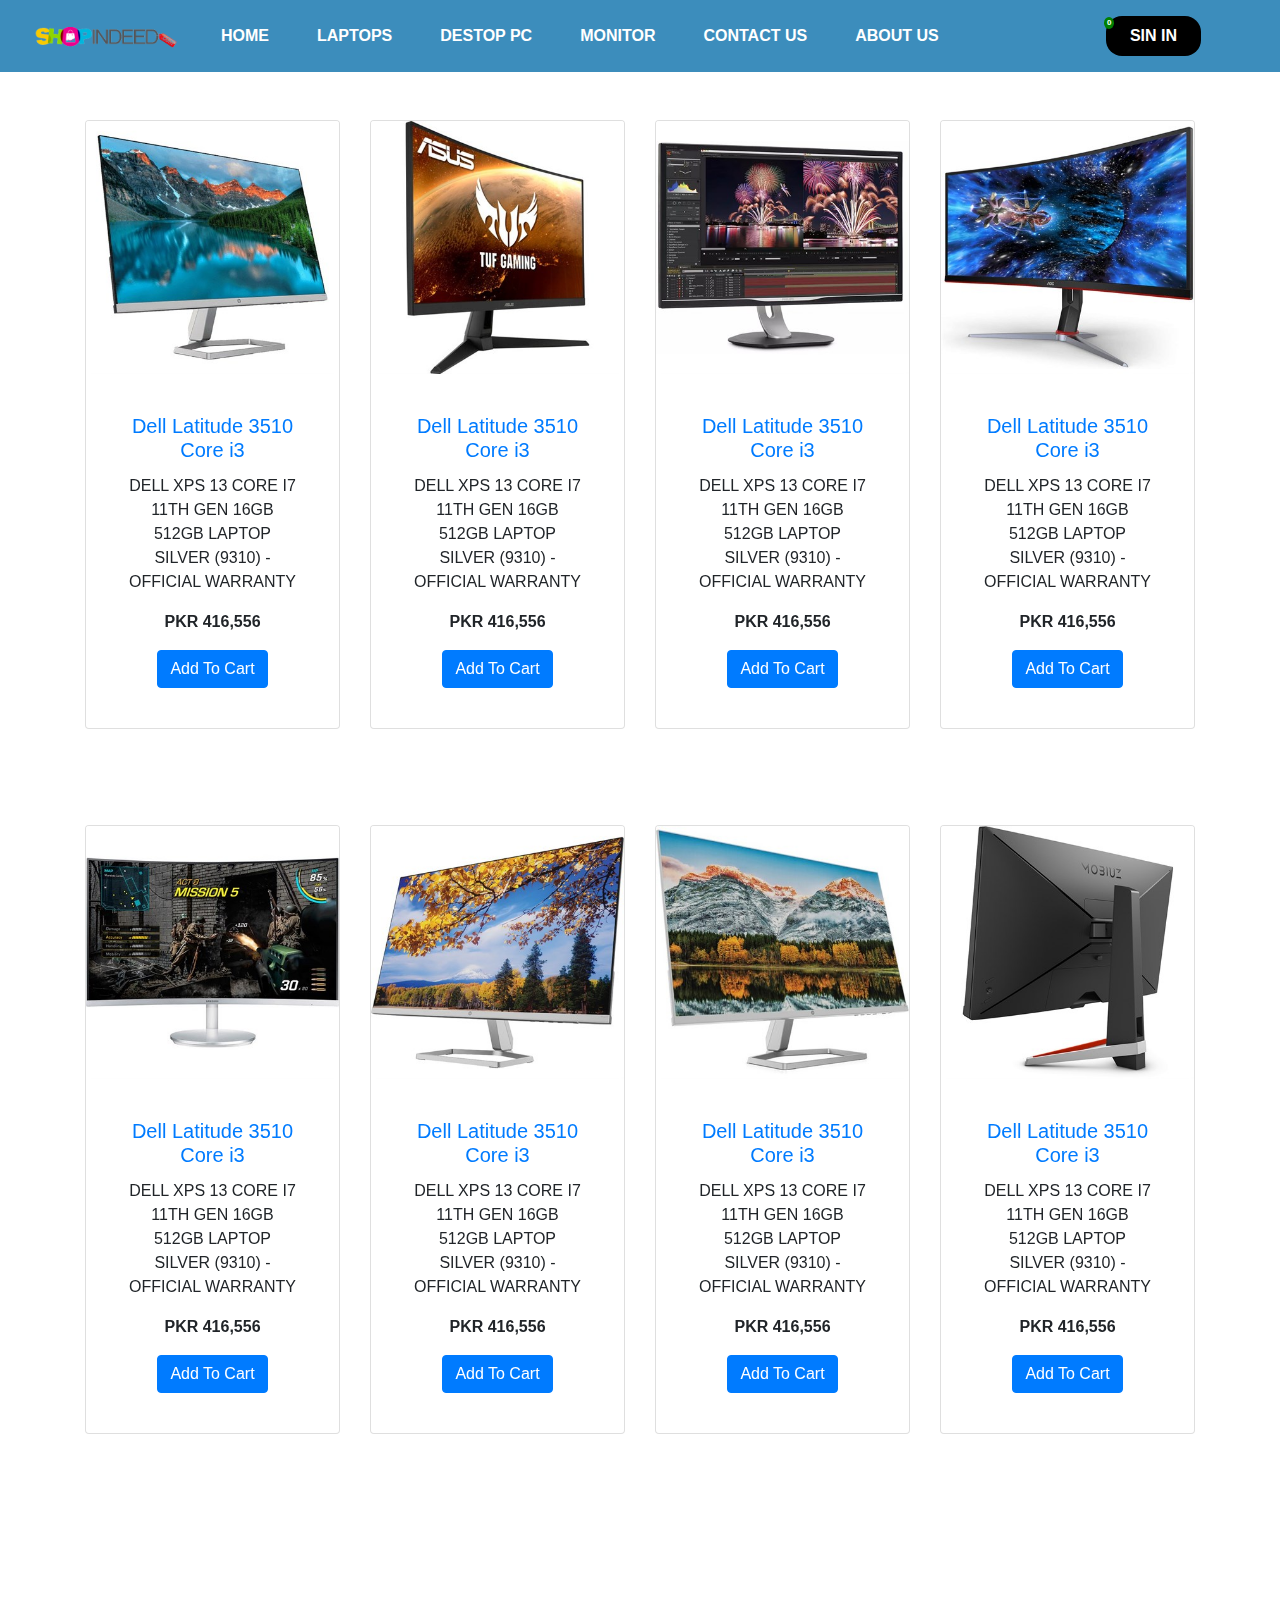
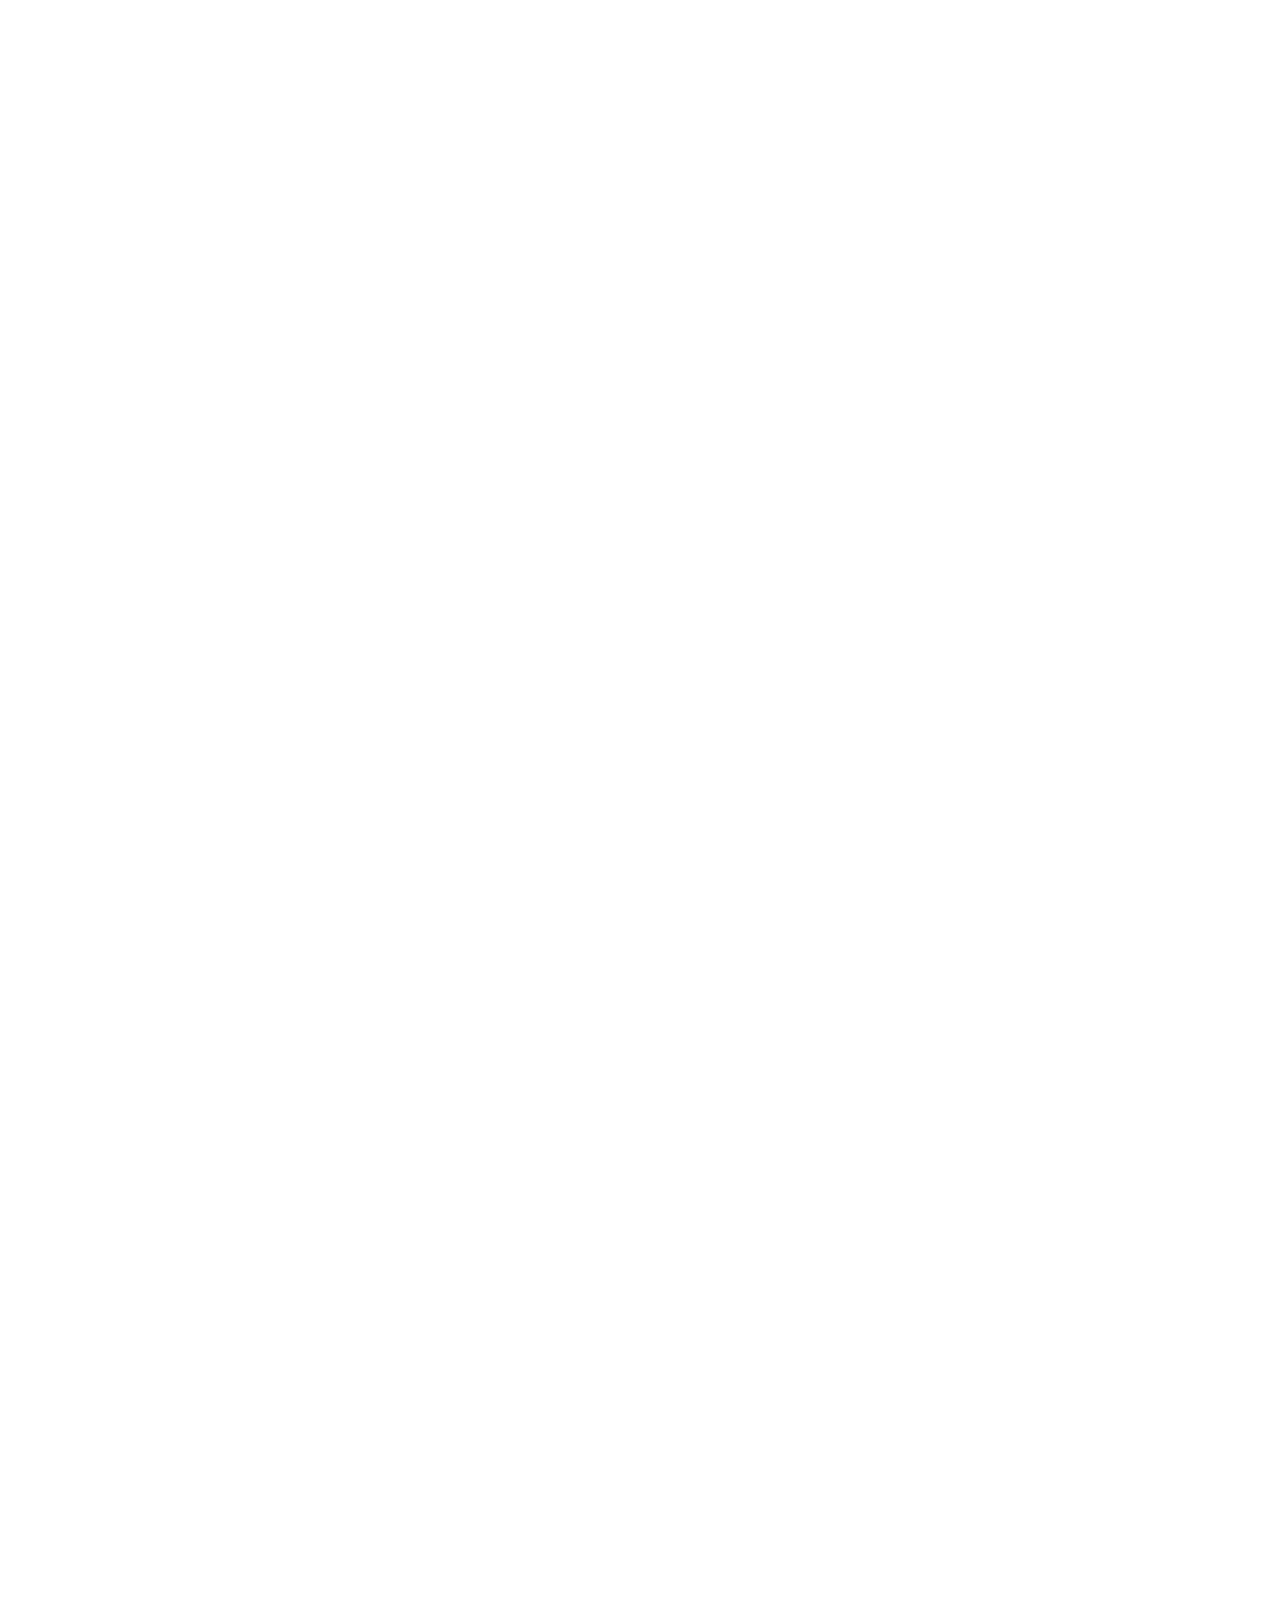
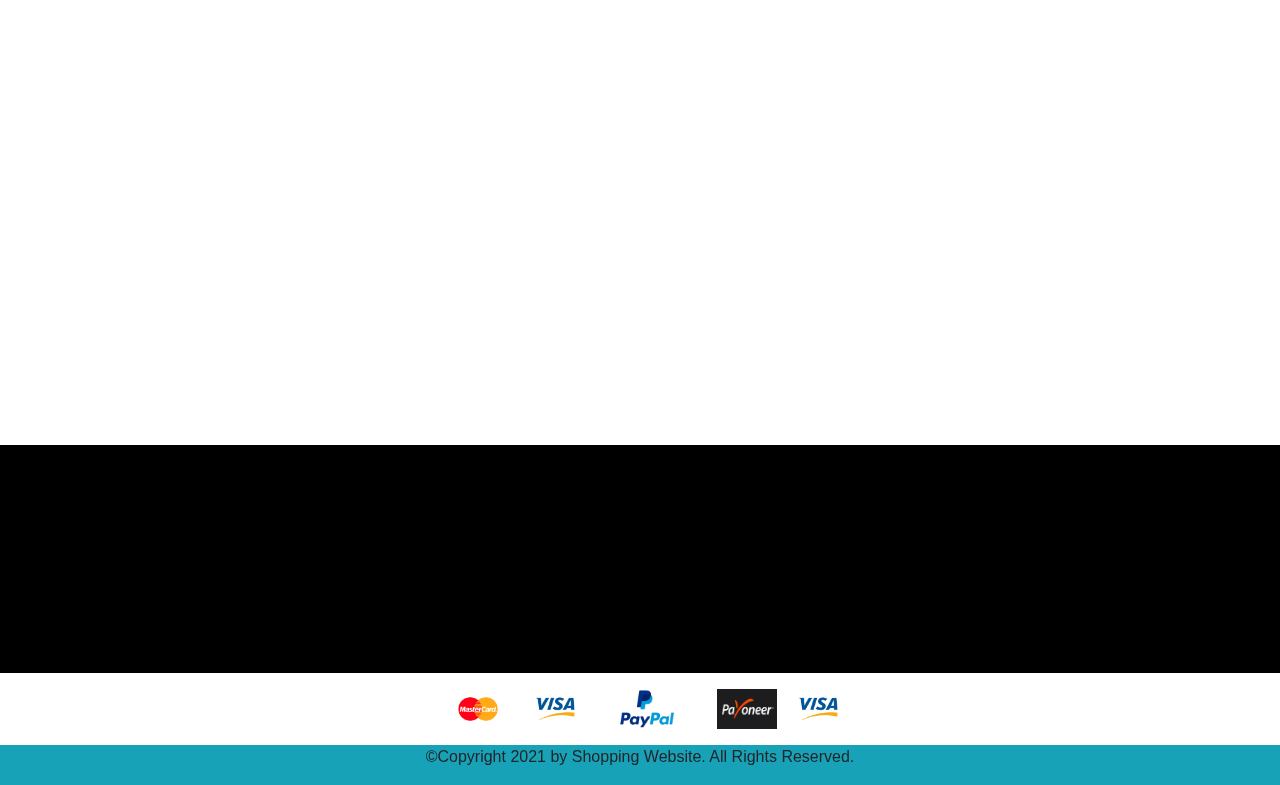
<file: tablet.html>
<!DOCTYPE html>
<html lang="en">

<head>
	<meta charset="UTF-8">
	<meta http-equiv="X-UA-Compatible" content="IE=edge">
	<meta name="viewport" content="width=device-width, initial-scale=1.0">
	<title>SHOPPING</title>
	<!-- Cutomise css link -->
	<link rel="stylesheet" href="bootstrap.min.css">
	<link rel="stylesheet" href="style1.css">
	<link rel="stylesheet" href="https://use.fontawesome.com/releases/v5.15.4/css/all.css" integrity="sha384-DyZ88mC6Up2uqS4h/KRgHuoeGwBcD4Ng9SiP4dIRy0EXTlnuz47vAwmeGwVChigm" crossorigin="anonymous">
	<link rel="stylesheet" href="https://use.fontawesome.com/releases/v5.15.4/css/all.css" integrity="sha384-DyZ88mC6Up2uqS4h/KRgHuoeGwBcD4Ng9SiP4dIRy0EXTlnuz47vAwmeGwVChigm" crossorigin="anonymous"> </head>
    <link href="https://unpkg.com/aos@2.3.1/dist/aos.css" rel="stylesheet">
<body>

	<div class="container-fluid navbarsecrtoin py-2">
		<nav class="navbar navbar-expand-lg navbar-light ">
			<button class="navbar-toggler ml-n4" style="width: 34px;
			height: 31px;" type="button" data-toggle="collapse" data-target="#navbarTogglerDemo03" aria-controls="navbarTogglerDemo03" aria-expanded="false" aria-label="Toggle navigation"> <span class="navbar-toggler-icon " style="width: 22px;margin: -8px;    margin-bottom: -4px;"></span> </button>
			<a class="navbar-brand" href="#">
				
				<img src="logo.png" class="img-fluid" width="150"  alt="">
				</a> 
			<div class="collapse navbar-collapse" id="navbarTogglerDemo03">
				<ul class="navbar-nav mr-auto mt-2 mt-lg-0">
					<li class="nav-item "> <a class="nav-link text-dark  mx-xl-3 mx-lg-0" href="index.html">HOME </a> </li>
					<li class="nav-item"> <a class="nav-link text-dark mx-xl-3 mx-lg-0 " href="laptop.html">LAPTOPS</a> </li>
					<li class="nav-item"> <a class="nav-link text-dark mx-xl-3 mx-lg-0 " href="destop.html">DESTOP PC</a> </li>
					<li class="nav-item"> <a class="nav-link text-dark mx-xl-3 mx-lg-0 " href="tablet.html">MONITOR</a> </li>
					<li class="nav-item"> <a class="nav-link text-dark mx-xl-3 mx-lg-0mx-lg-3 " href="contact.html">CONTACT US</a> </li>
					<li class="nav-item"> <a class="nav-link text-dark  mx-xl-3 mx-lg-0" href="about.html">ABOUT US</a> </li>
			</div>
					
			<div class=" my-2 my-lg-0  mt-md-1  pr-lg-5 mynavicons"> 
				<ul>
					<li class="cart ">
						<a href="#" class="mr-md-3 mr-1"  data-toggle="dropdown" >
						<i class="fa fa-shopping-cart mt-2"></i>
						<span class="label label-success cart_count">0</span>
					  </a>
					</li>
					  <li class="btnsinin py-md-2 px-md-4 d-md-block d-none"><a href="Sinin.html" >SIN IN</a></li>
				</ul>
				
			</div>
			
			</nav>
		
	</div>

	





	<div class="container my-5">
		<div class="row">
			<div class="col-lg-3 col-sm-6  mb-5" data-aos="zoom-in">
				<div class="card "> <img src="11-czone.com.pk-1540-11887-130721011103.jpg" class="card-img-top" alt="...">
					<div class="card-body text-center ">
						<div class="card-body">
							<h5 class="card-title"><a href="#">Dell Latitude 3510 Core i3</a></h5>
							<p class="card-text">DELL XPS 13 CORE I7 11TH GEN 16GB 512GB LAPTOP SILVER (9310) - OFFICIAL WARRANTY</p>
							<p><b>PKR 416,556</b></p>
							<div class=" "> <a href="#" class="btn btn-primary">Add To Cart</a> </div>
						</div>
					</div>
				</div>
			</div>
			<div class="col-lg-3 col-sm-6  mb-5" data-aos="zoom-in">
				<div class="card "> <img src="28-czone.com.pk-1540-12118-130921052056.jpg" class="card-img-top" alt="...">
					<div class="card-body text-center ">
						<div class="card-body">
							<h5 class="card-title"><a href="#">Dell Latitude 3510 Core i3</a></h5>
							<p class="card-text">DELL XPS 13 CORE I7 11TH GEN 16GB 512GB LAPTOP SILVER (9310) - OFFICIAL WARRANTY</p>
							<p><b>PKR 416,556</b></p>
							<div class=" "> <a href="#" class="btn btn-primary">Add To Cart</a> </div>
						</div>
					</div>
				</div>
			</div>
			<div class="col-lg-3 col-sm-6  mb-5" data-aos="zoom-in">
				<div class="card "> <img src="328p6vubreb-69-rtp-global-001-1540-10758-291220083056.jpg" class="card-img-top" alt="...">
					<div class="card-body text-center ">
						<div class="card-body">
							<h5 class="card-title"><a href="#">Dell Latitude 3510 Core i3</a></h5>
							<p class="card-text">DELL XPS 13 CORE I7 11TH GEN 16GB 512GB LAPTOP SILVER (9310) - OFFICIAL WARRANTY</p>
							<p><b>PKR 416,556</b></p>
							<div class=" "> <a href="#" class="btn btn-primary">Add To Cart</a> </div>
						</div>
					</div>
				</div>
			</div>
			<div class="col-lg-3 col-sm-6  mb-5" data-aos="zoom-in">
				<div class="card "> <img src="2send.jpg" class="card-img-top" alt="...">
					<div class="card-body text-center ">
						<div class="card-body">
							<h5 class="card-title"><a href="#">Dell Latitude 3510 Core i3</a></h5>
							<p class="card-text">DELL XPS 13 CORE I7 11TH GEN 16GB 512GB LAPTOP SILVER (9310) - OFFICIAL WARRANTY</p>
							<p><b>PKR 416,556</b></p>
							<div class=" "> <a href="#" class="btn btn-primary">Add To Cart</a> </div>
						</div>
					</div>
				</div>
			</div>
		
	</div>
	</div>
	<div class="container my-5">
		<div class="row">
			<div class="col-lg-3 col-sm-6  mb-5" data-aos="zoom-in">
				<div class="card "> <img src="1-czone.com.pk-1540-11676-130621062943.jpg" class="card-img-top" alt="...">
					<div class="card-body text-center ">
						<div class="card-body">
							<h5 class="card-title"><a href="#">Dell Latitude 3510 Core i3</a></h5>
							<p class="card-text">DELL XPS 13 CORE I7 11TH GEN 16GB 512GB LAPTOP SILVER (9310) - OFFICIAL WARRANTY</p>
							<p><b>PKR 416,556</b></p>
							<div class=" "> <a href="#" class="btn btn-primary">Add To Cart</a> </div>
						</div>
					</div>
				</div>
			</div>
			<div class="col-lg-3 col-sm-6  mb-5" data-aos="zoom-in">
				<div class="card "> <img src="11-czone.com.pk-1540-11775-250621111410.jpg" class="card-img-top" alt="...">
					<div class="card-body text-center ">
						<div class="card-body">
							<h5 class="card-title"><a href="#">Dell Latitude 3510 Core i3</a></h5>
							<p class="card-text">DELL XPS 13 CORE I7 11TH GEN 16GB 512GB LAPTOP SILVER (9310) - OFFICIAL WARRANTY</p>
							<p><b>PKR 416,556</b></p>
							<div class=" "> <a href="#" class="btn btn-primary">Add To Cart</a> </div>
						</div>
					</div>
				</div>
			</div>
			<div class="col-lg-3 col-sm-6  mb-5" data-aos="zoom-in">
				<div class="card "> <img src="16-czone.com.pk-1540-12026-310821012035.jpg" class="card-img-top" alt="...">
					<div class="card-body text-center ">
						<div class="card-body">
							<h5 class="card-title"><a href="#">Dell Latitude 3510 Core i3</a></h5>
							<p class="card-text">DELL XPS 13 CORE I7 11TH GEN 16GB 512GB LAPTOP SILVER (9310) - OFFICIAL WARRANTY</p>
							<p><b>PKR 416,556</b></p>
							<div class=" "> <a href="#" class="btn btn-primary">Add To Cart</a> </div>
						</div>
					</div>
				</div>
			</div>
			<div class="col-lg-3 col-sm-6  mb-5" data-aos="zoom-in">
				<div class="card "> <img src="22-czone.com.pk-1540-11232-130321072133.jpg" class="card-img-top" alt="...">
					<div class="card-body text-center ">
						<div class="card-body">
							<h5 class="card-title"><a href="#">Dell Latitude 3510 Core i3</a></h5>
							<p class="card-text">DELL XPS 13 CORE I7 11TH GEN 16GB 512GB LAPTOP SILVER (9310) - OFFICIAL WARRANTY</p>
							<p><b>PKR 416,556</b></p>
							<div class=" "> <a href="#" class="btn btn-primary">Add To Cart</a> </div>
						</div>
					</div>
				</div>
			</div>
		
	</div>
	</div>
	<div class="container my-5">
		<div class="row">
			<div class="col-lg-3 col-sm-6  mb-5" data-aos="zoom-in">
				<div class="card "> <img src="1-czone.com.pk-1540-11676-130621062943.jpg" class="card-img-top" alt="...">
					<div class="card-body text-center ">
						<div class="card-body">
							<h5 class="card-title"><a href="#">Dell Latitude 3510 Core i3</a></h5>
							<p class="card-text">DELL XPS 13 CORE I7 11TH GEN 16GB 512GB LAPTOP SILVER (9310) - OFFICIAL WARRANTY</p>
							<p><b>PKR 416,556</b></p>
							<div class=" "> <a href="#" class="btn btn-primary">Add To Cart</a> </div>
						</div>
					</div>
				</div>
			</div>
			<div class="col-lg-3 col-sm-6  mb-5" data-aos="zoom-in">
				<div class="card "> <img src="18-czone.com.pk-1540-12026-310821012035.jpg" class="card-img-top" alt="...">
					<div class="card-body text-center ">
						<div class="card-body">
							<h5 class="card-title"><a href="#">Dell Latitude 3510 Core i3</a></h5>
							<p class="card-text">DELL XPS 13 CORE I7 11TH GEN 16GB 512GB LAPTOP SILVER (9310) - OFFICIAL WARRANTY</p>
							<p><b>PKR 416,556</b></p>
							<div class=" "> <a href="#" class="btn btn-primary">Add To Cart</a> </div>
						</div>
					</div>
				</div>
			</div>
			<div class="col-lg-3 col-sm-6  mb-5" data-aos="zoom-in">
				<div class="card "> <img src="50073608-750581-1540-11320-260321073700.jpg" class="card-img-top" alt="...">
					<div class="card-body text-center ">
						<div class="card-body">
							<h5 class="card-title"><a href="#">Dell Latitude 3510 Core i3</a></h5>
							<p class="card-text">DELL XPS 13 CORE I7 11TH GEN 16GB 512GB LAPTOP SILVER (9310) - OFFICIAL WARRANTY</p>
							<p><b>PKR 416,556</b></p>
							<div class=" "> <a href="#" class="btn btn-primary">Add To Cart</a> </div>
						</div>
					</div>
				</div>
			</div>
			<div class="col-lg-3 col-sm-6  mb-5" data-aos="zoom-in">
				<div class="card "> <img src="18-czone.com.pk-1540-12026-310821012035.jpg" class="card-img-top" alt="...">
					<div class="card-body text-center ">
						<div class="card-body">
							<h5 class="card-title"><a href="#">Dell Latitude 3510 Core i3</a></h5>
							<p class="card-text">DELL XPS 13 CORE I7 11TH GEN 16GB 512GB LAPTOP SILVER (9310) - OFFICIAL WARRANTY</p>
							<p><b>PKR 416,556</b></p>
							<div class=" "> <a href="#" class="btn btn-primary">Add To Cart</a> </div>
						</div>
					</div>
				</div>
			</div>
		
	</div>
	</div>
	
	<div class="container my-5">
		<div class="row">
			<div class="col-lg-3 col-sm-6  mb-5" data-aos="zoom-in">
				<div class="card "> <img src="11-czone.com.pk-1540-11887-130721011103.jpg" class="card-img-top" alt="...">
					<div class="card-body text-center ">
						<div class="card-body">
							<h5 class="card-title"><a href="#">Dell Latitude 3510 Core i3</a></h5>
							<p class="card-text">DELL XPS 13 CORE I7 11TH GEN 16GB 512GB LAPTOP SILVER (9310) - OFFICIAL WARRANTY</p>
							<p><b>PKR 416,556</b></p>
							<div class=" "> <a href="#" class="btn btn-primary">Add To Cart</a> </div>
						</div>
					</div>
				</div>
			</div>
			<div class="col-lg-3 col-sm-6  mb-5" data-aos="zoom-in">
				<div class="card "> <img src="28-czone.com.pk-1540-12118-130921052056.jpg" class="card-img-top" alt="...">
					<div class="card-body text-center ">
						<div class="card-body">
							<h5 class="card-title"><a href="#">Dell Latitude 3510 Core i3</a></h5>
							<p class="card-text">DELL XPS 13 CORE I7 11TH GEN 16GB 512GB LAPTOP SILVER (9310) - OFFICIAL WARRANTY</p>
							<p><b>PKR 416,556</b></p>
							<div class=" "> <a href="#" class="btn btn-primary">Add To Cart</a> </div>
						</div>
					</div>
				</div>
			</div>
			<div class="col-lg-3 col-sm-6  mb-5" data-aos="zoom-in">
				<div class="card "> <img src="328p6vubreb-69-rtp-global-001-1540-10758-291220083056.jpg" class="card-img-top" alt="...">
					<div class="card-body text-center ">
						<div class="card-body">
							<h5 class="card-title"><a href="#">Dell Latitude 3510 Core i3</a></h5>
							<p class="card-text">DELL XPS 13 CORE I7 11TH GEN 16GB 512GB LAPTOP SILVER (9310) - OFFICIAL WARRANTY</p>
							<p><b>PKR 416,556</b></p>
							<div class=" "> <a href="#" class="btn btn-primary">Add To Cart</a> </div>
						</div>
					</div>
				</div>
			</div>
			<div class="col-lg-3 col-sm-6  mb-5" data-aos="zoom-in">
				<div class="card "> <img src="2send.jpg" class="card-img-top" alt="...">
					<div class="card-body text-center ">
						<div class="card-body">
							<h5 class="card-title"><a href="#">Dell Latitude 3510 Core i3</a></h5>
							<p class="card-text">DELL XPS 13 CORE I7 11TH GEN 16GB 512GB LAPTOP SILVER (9310) - OFFICIAL WARRANTY</p>
							<p><b>PKR 416,556</b></p>
							<div class=" "> <a href="#" class="btn btn-primary">Add To Cart</a> </div>
						</div>
					</div>
				</div>
			</div>
		
	</div>
	</div>
	<div class="container my-5">
		<div class="row">
			<div class="col-lg-3 col-sm-6  mb-5" data-aos="zoom-in">
				<div class="card "> <img src="1-czone.com.pk-1540-11676-130621062943.jpg" class="card-img-top" alt="...">
					<div class="card-body text-center ">
						<div class="card-body">
							<h5 class="card-title"><a href="#">Dell Latitude 3510 Core i3</a></h5>
							<p class="card-text">DELL XPS 13 CORE I7 11TH GEN 16GB 512GB LAPTOP SILVER (9310) - OFFICIAL WARRANTY</p>
							<p><b>PKR 416,556</b></p>
							<div class=" "> <a href="#" class="btn btn-primary">Add To Cart</a> </div>
						</div>
					</div>
				</div>
			</div>
			<div class="col-lg-3 col-sm-6  mb-5" data-aos="zoom-in">
				<div class="card "> <img src="11-czone.com.pk-1540-11775-250621111410.jpg" class="card-img-top" alt="...">
					<div class="card-body text-center ">
						<div class="card-body">
							<h5 class="card-title"><a href="#">Dell Latitude 3510 Core i3</a></h5>
							<p class="card-text">DELL XPS 13 CORE I7 11TH GEN 16GB 512GB LAPTOP SILVER (9310) - OFFICIAL WARRANTY</p>
							<p><b>PKR 416,556</b></p>
							<div class=" "> <a href="#" class="btn btn-primary">Add To Cart</a> </div>
						</div>
					</div>
				</div>
			</div>
			<div class="col-lg-3 col-sm-6  mb-5" data-aos="zoom-in">
				<div class="card "> <img src="16-czone.com.pk-1540-12026-310821012035.jpg" class="card-img-top" alt="...">
					<div class="card-body text-center ">
						<div class="card-body">
							<h5 class="card-title"><a href="#">Dell Latitude 3510 Core i3</a></h5>
							<p class="card-text">DELL XPS 13 CORE I7 11TH GEN 16GB 512GB LAPTOP SILVER (9310) - OFFICIAL WARRANTY</p>
							<p><b>PKR 416,556</b></p>
							<div class=" "> <a href="#" class="btn btn-primary">Add To Cart</a> </div>
						</div>
					</div>
				</div>
			</div>
			<div class="col-lg-3 col-sm-6  mb-5" data-aos="zoom-in">
				<div class="card "> <img src="22-czone.com.pk-1540-11232-130321072133.jpg" class="card-img-top" alt="...">
					<div class="card-body text-center ">
						<div class="card-body">
							<h5 class="card-title"><a href="#">Dell Latitude 3510 Core i3</a></h5>
							<p class="card-text">DELL XPS 13 CORE I7 11TH GEN 16GB 512GB LAPTOP SILVER (9310) - OFFICIAL WARRANTY</p>
							<p><b>PKR 416,556</b></p>
							<div class=" "> <a href="#" class="btn btn-primary">Add To Cart</a> </div>
						</div>
					</div>
				</div>
			</div>
		
	</div>
	</div>















	
	<!-- lower footer section start -->
	<footer class="page-footer font-small indigo">
		<!-- Footer Links -->
		<div class="container-fluid footersall">
			<!-- Grid row-->
			<div class="row text-center d-flex justify-content-center pt-5 mb-3">
				<!-- Grid column -->
				<div class="col-md-3 mb-3 text-left  pl-md-5 "  data-aos="fade-right">
					<h5 class="text-uppercase font-weight-bold " style="color: white;">
                                                  About us
                                                </h5>
					<div class="content " >
						<li class="list-unstyled"> <a href="#" class="text-dark text-decoration-none ">WHO WE ARE</a></li>
						<li class="list-unstyled"> <a href="#" class="text-dark text-decoration-none">CAREERS</a></li>
						<li class="list-unstyled"> <a href="#" class="text-dark text-decoration-none">LOOKBOOK</a></li>
						<li class="list-unstyled"> <a href="#" class="text-dark text-decoration-none">OUR RESPONSIBILITY</a></li>
					</div>
				</div>
				<!-- Grid column -->
				<!-- Grid column -->
				<div class="col-md-3 mb-3 text-left  "  data-aos="fade-up">
					<h5 class="text-uppercase font-weight-bold " style="color: white;">
                                                  CUSTOMER SERVICE
                                                </h5>
					<div class="content ">
						<li class="list-unstyled"> <a href="#" class="text-dark text-decoration-none ">CONTACT US
                                                </a></li>
						<li class="list-unstyled"> <a href="#" class="text-dark text-decoration-none">DELIVERY</a></li>
						<li class="list-unstyled"> <a href="#" class="text-dark text-decoration-none">EXCHANGE POLICY</a></li>
						<li class="list-unstyled"> <a href="#" class="text-dark text-decoration-none">TRACK YOUR ORDER</a></li>
					</div>
				</div>
				<!-- Grid column -->
				<!-- Grid column -->
				<div class="col-md-3 mb-3 text-left "  data-aos="fade-up" style="color: white;">
					<h5 class="text-uppercase font-weight-bold" style="color: white;">
                                                  WE ACCEPT
                                                </h5>
					<div class="content ">
						<li class="list-unstyled"> <a href="#" class="text-dark text-decoration-none ">WHO WE ARE</a></li>
						<li class="list-unstyled"> <a href="#" class="text-dark text-decoration-none">CAREERS</a></li>
						<li class="list-unstyled"> <a href="#" class="text-dark text-decoration-none">LOOKBOOK</a></li>
						<li class="list-unstyled"> <a href="#" class="text-dark text-decoration-none">OUR RESPONSIBILITY</a></li>
					</div>
				</div>

				<div class="col-md-3 mb-3 text-left "  data-aos="fade-up">
					<h5 class="text-uppercase font-weight-bold" style="color: white;">
						BE INSPIRED BY
                                                </h5>
					<div class="content ">
						<li class="list-unstyled"> <a href="#" class="text-dark text-decoration-none ">WHO WE ARE</a></li>
						<li class="list-unstyled"> <a href="#" class="text-dark text-decoration-none">CAREERS</a></li>
						<li class="list-unstyled"> <a href="#" class="text-dark text-decoration-none">LOOKBOOK</a></li>
						<li class="list-unstyled"> <a href="#" class="text-dark text-decoration-none">OUR RESPONSIBILITY</a></li>
					</div>
				</div>
			
			</div>
		</footer>
			<div class="container-fluid mb-3">
				<div class="row">
					<div class="col text-center">
					<img src="master-new.png" alt="" height="40" width="40" class="mx-sm-3 mx-1" >
					<img src="visa-new.png" alt="" height="40" width="40" class="mx-md-3 mx-1" >
					<img src="paypal_logo_full_1510137413808.jpg" alt="" height="40" width="70" class="mx-md-3 mx-1" >
					<img src="images.png" alt="" height="40" width="60" class="mx-md-3 mx-1" >
					<img src="visa-new.png" alt="" height="40" width="40" class="d-md-inline d-none" >
					

					</div>
				</div>
			</div>
			<div class="container-fluid bg-info">
				<div class="row">
					<div class="col">
						<p class="text-center"> ©Copyright 2021 by Shopping Website. All Rights Reserved.</p>
					</div>
				</div>
			</div>
		
			
		
			<script src="https://code.jquery.com/jquery-3.5.1.slim.min.js" integrity="sha384-DfXdz2htPH0lsSSs5nCTpuj/zy4C+OGpamoFVy38MVBnE+IbbVYUew+OrCXaRkfj" crossorigin="anonymous"></script>
<script src="https://cdn.jsdelivr.net/npm/bootstrap@4.6.0/dist/js/bootstrap.bundle.min.js" integrity="sha384-Piv4xVNRyMGpqkS2by6br4gNJ7DXjqk09RmUpJ8jgGtD7zP9yug3goQfGII0yAns" crossorigin="anonymous"></script>

<script src="https://unpkg.com/aos@2.3.1/dist/aos.js"></script>


<script>
	AOS.init({
		once: false, 
		duration: 1000,
		offset: 60
	});
  </script>
</body>

</html>
</file>
<file: style1.css>
.blue{
    background-color:rgb(157, 167, 196);
}
.red{
    border: 2px solid red;
}
.nav-link{
    color: rgb(128, 62, 0);
}
.navbarsecrtoin{
    z-index: 23 !important;
    
    background-color: #3C8DBC !important;
   
}
.navbar-nav li a{
    color: white !important;
    font-weight: 800 !important;
}
.navbar-nav li a:hover{
    color: yellow !important;
    
    /* border-bottom: 1px solid yellow; */
  
    
}

i{
    
}
.toptopicons{
    color: white;
}
.toptopicons i{
    color: white;
    font-size: 20px;
}
.navbarsecrtoin{
    position:sticky;
    top: 0;
    background-color: white;
    z-index: 2;
}
.footermain{
    margin-bottom: 100px;
   
    background-image: url('businessman-3213659_1920.jpg');
    background-size: cover;
    background-position: center;
    background-attachment: fixed;
    background-blend-mode: multiply;
    background-color: teal;
    padding: 50px 0px;
    width: 100%;
    color: white;
}
.footermainchild{
    width: 80%;
    margin: auto;
    display: flex;
    flex-direction: column;
    justify-content: center;
    align-items: center;
}
.footermainchild h2{
   padding: 30px 0;
}
.footermainchild p{
    text-align: justify;
    line-height: 25px;
 }


/* foooterrr */
.content li a{
    text-decoration: none;
    color: rgb(179, 179, 179) !important;
}
.content li a:hover{
    color: rgb(179, 179, 179) !important;
    font-weight: 600;
}

.content li {
    padding-top: 9px;
}
.upperfooter{
    background-color: #ececec;
}
.upperfooter p{
    font-size: 12px;

}
.cssancher h4{
    color: #000;
    font-weight: 300;
    font-size: 20px;
}
.cssancher a{
    text-decoration: none !important;
    border-bottom: 3px solid black;
    padding-bottom: 3px;
    color: black;
    font-weight: 700;
}
.mynavicons ul{
   display: flex;
   margin: 0;
   padding: 0;
}
.mynavicons li{
    list-style-type: none;
 }
 .mynavicons ul li a{
    text-decoration: none;
    color: white;
    font-weight: 700;
    
 }
 .mynavicons ul li a:hover{
     /* border-bottom: 2px solid yellow; */
     color: yellow;
 }
 .cart{
     position: relative;
 }
 .cart  span{
    font-size: 8px;
    border: none;
    padding: 0px 3px;
    border-radius: 50%;
    background: green;
    color: white;
    position: absolute;
    top: 1px;
    left: 14px;


 }
 .btnsinin{
    border: none;
    outline: none;
    border-radius: 16px;
    background: black;
    cursor: pointer;
 }
.footerformbtn h3{
     font-size: 20px;
     padding-right: 90px;
     font-weight: 300;

}
.footerformbtn button{
    height: 28px;
    color: white;
    background-color: black;
        
}
.footersall{
    background-color: black !important;
}

.footerimges h6::after{
    content: "";
    display: block;
    background-color: black;
    width: 176px;
    height: 2.3px;
    margin: 0px auto;

}
.footerformbtn input[type="text"]{
    padding: -5px 30px;
    height: 25px;

}
.footerimges::after{
    content: "";
    display: block;
    position: absolute;
    background-color: black;
    width: 2px;
    height: 118px;
    margin: 0px auto;
    left: 5px;
    top: 44px;
}
.footerimgess h6::after{
    content: "";
    display: block;
    /* position: absolute; */
    background-color: black;
    width: 176px;
    height: 2.3px;
    margin: 0px auto;

}
.fixedbtn{
    border: none;
    outline: none;
    position: fixed;
    bottom: 15px;
    background-color: black;
    color: white;
    padding: 12px 26px;
    border-radius: 29px;
}
.discountsonpics{
    position: absolute;
	right: 7%;
    top: 2%;
    color: white;
    background-color: #e27c7c;
    width: 53px;
    text-align: center;
}

.hoverchange{

}
.hoverchange {
        position: relative;
        width: 360px; /* can be omitted for a regular non-lazy image */
        max-width: 100%;
    }
    .hoverchange img.image-hover {
      position: absolute;
      top: 0;
      right: 0;
      left: 0;
      bottom: 0;
      object-fit: contain;
      opacity: 0;
      transition: opacity .2s;
    }
    .hoverchange:hover img.image-hover {
      opacity: 1;
    }
    input::-webkit-outer-spin-button,
    input::-webkit-inner-spin-button {
        margin: 0;
        opacity: 2;
    }


.divsizeshow{
    display: none;
}
.divsizeshow1{
    display: block;
}
.divpieceshow{
    display: none;
}
.divpieceshow1{
    display: block;
}
.fabric{
    display: none;
}
.fabric1{
    display: block;
}
.divpriceshow{
    display: none;
}
.divpriceshow1{
    display: block;
}











      /* css of shipping page */
.myaddresscart{
    background-color: #e0e0e0;
}
.myaddresscart form{
    width: 100%;
}


/* 





@media only screen and (max-width: 1197px) {
    .discountsonpics{
        bottom: 291px;
        left: 138px;
    }
  }


  @media only screen and (max-width: 948px) {
    .discountsonpics{
        bottom: 704px;
    left: 399px;
    }
  }
  @media only screen and (max-width: 543px) {
    .discountsonpics{
        bottom: 536px;
        left: 299px;
    }
  }
  @media only screen and (max-width: 375px) {
    .discountsonpics{
        bottom: 461px;
        left: 246px;
    }
  }
  @media only screen and (max-width: 320px) {
    .discountsonpics{
        bottom: 376px;
        left: 195px;
    }
  } */
  .slidea{
    padding-top: 10px!important;
  }
  .slidea:hover{
    box-shadow: -1px 3px 7px 0px rgba(175, 164, 164, 0.81);
  }
  .slideInRight {
    -webkit-animation-name: slideInRight;
    animation-name: slideInRight;
    -webkit-animation-duration: 3s;
    animation-duration: 3s;
    -webkit-animation-fill-mode: both;
    animation-fill-mode: both;
    }
    @-webkit-keyframes slideInRight {
    0% {
    -webkit-transform: translateX(100%);
    transform: translateX(100%);
    visibility: visible;
    }
    100% {
    -webkit-transform: translateX(0);
    transform: translateX(0);
    }
    }
    @keyframes slideInRight {
    0% {
    -webkit-transform: translateX(100%);
    transform: translateX(100%);
    visibility: visible;
    }
    100% {
    -webkit-transform: translateX(0);
    transform: translateX(0);
    }
    } 




    .slideInLeft {
        -webkit-animation-name: slideInLeft;
        animation-name: slideInLeft;
        -webkit-animation-duration: 3s;
        animation-duration: 3s;
        -webkit-animation-fill-mode: both;
        animation-fill-mode: both;
        }
        @-webkit-keyframes slideInLeft {
        0% {
        -webkit-transform: translateX(-100%);
        transform: translateX(-100%);
        visibility: visible;
        }
        100% {
        -webkit-transform: translateX(0);
        transform: translateX(0);
        }
        }
        @keyframes slideInLeft {
        0% {
        -webkit-transform: translateX(-100%);
        transform: translateX(-100%);
        visibility: visible;
        }
        100% {
        -webkit-transform: translateX(0);
        transform: translateX(0);
        }
        } 

        

        .slideInUp {
            -webkit-animation-name: slideInUp;
            animation-name: slideInUp;
            -webkit-animation-duration: 3s;
            animation-duration: 3s;
            -webkit-animation-fill-mode: both;
            animation-fill-mode: both;
            }
            @-webkit-keyframes slideInUp {
            0% {
            -webkit-transform: translateY(100%);
            transform: translateY(100%);
            visibility: visible;
            }
            100% {
            -webkit-transform: translateY(0);
            transform: translateY(0);
            }
            }
            @keyframes slideInUp {
            0% {
            -webkit-transform: translateY(100%);
            transform: translateY(100%);
            visibility: visible;
            }
            100% {
            -webkit-transform: translateY(0);
            transform: translateY(0);
            }
            } 
          

            .cursor {
                position: fixed;
                width: 30px;
                height: 30px;
                border: 1px solid #000000;
                border-radius: 50%;
                left: 0;
                top: 0;
                pointer-events: none;
                transform: translate(-50%, -50%);
                transition: .1s;
                z-index: 3;
        }
        .cursor2 {
                position: fixed;
                width: 8px;
                height: 8px;
                background-color: #575757;
                border-radius: 50%;
                left: 0;
                top: 0;
                pointer-events: none;
                transform: translate(-50%, -50%);
                transition: .15s;
                z-index: 3;

        }
</file>
